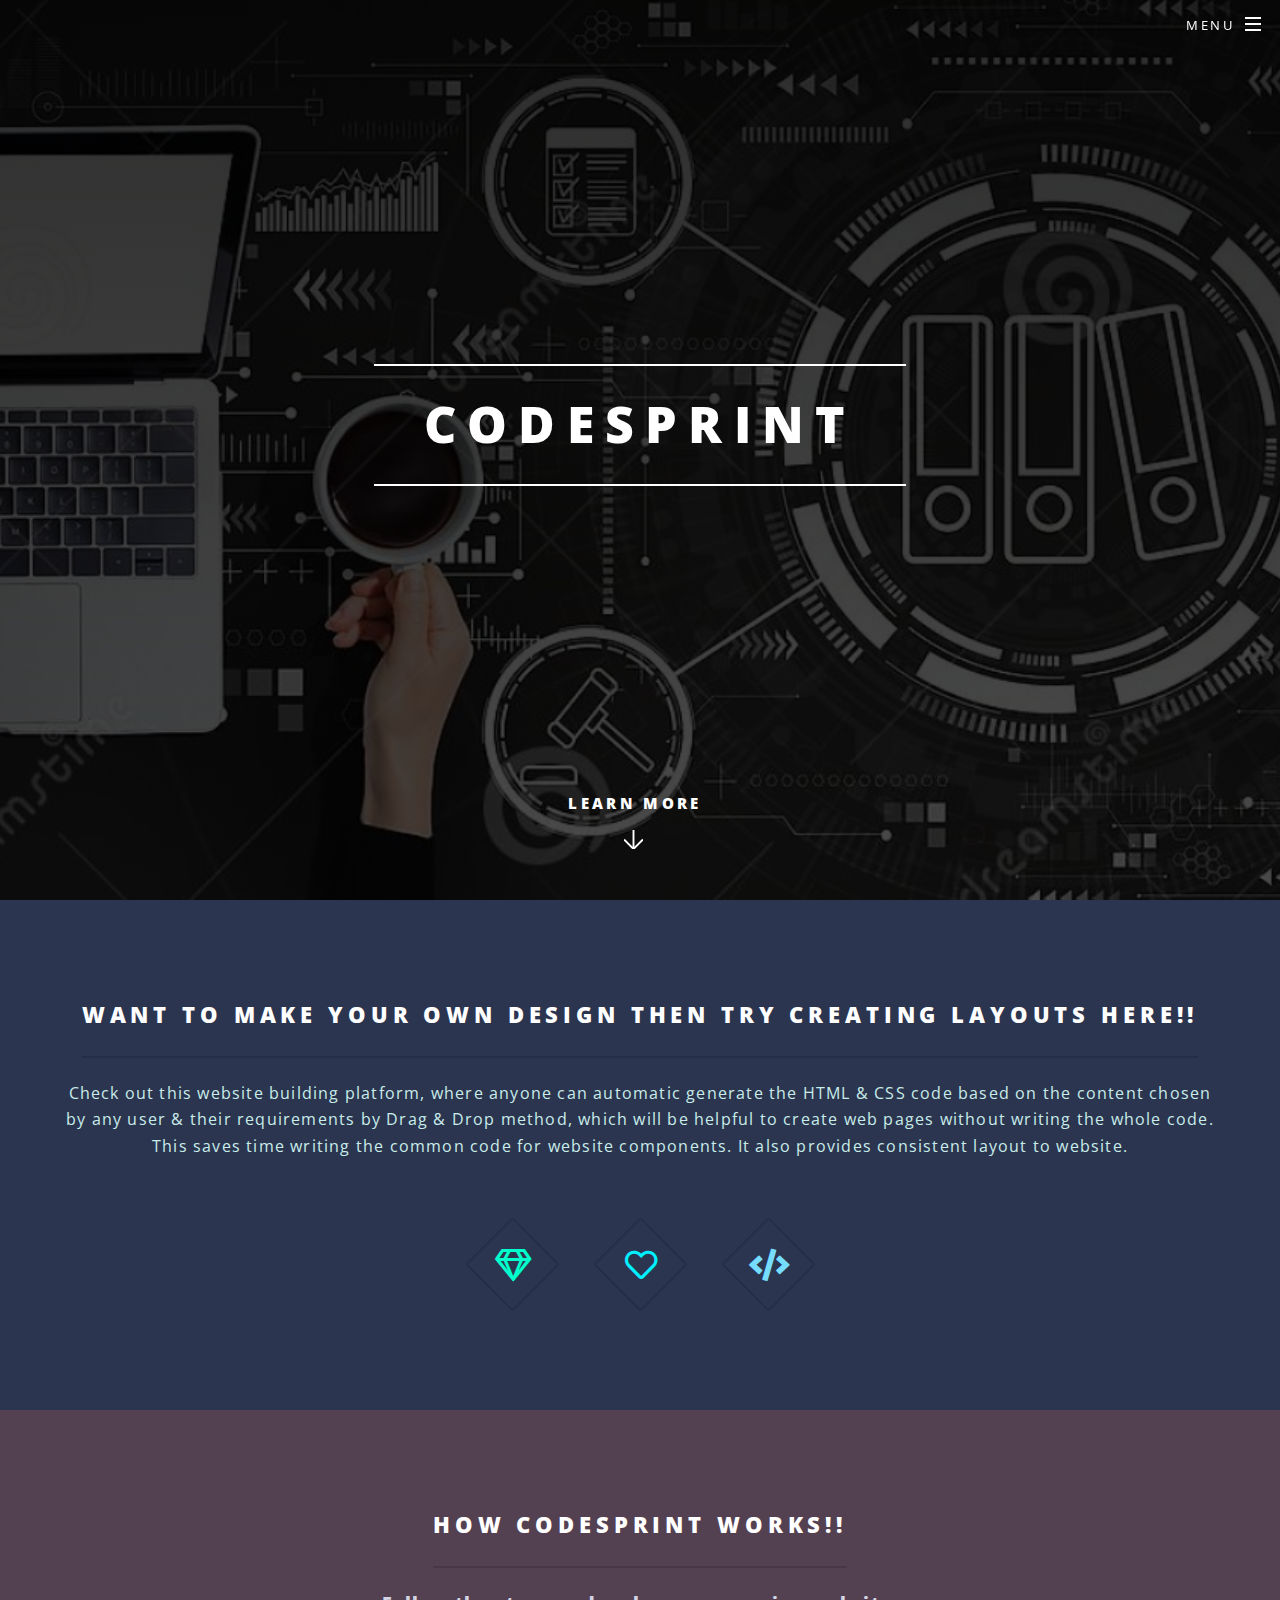
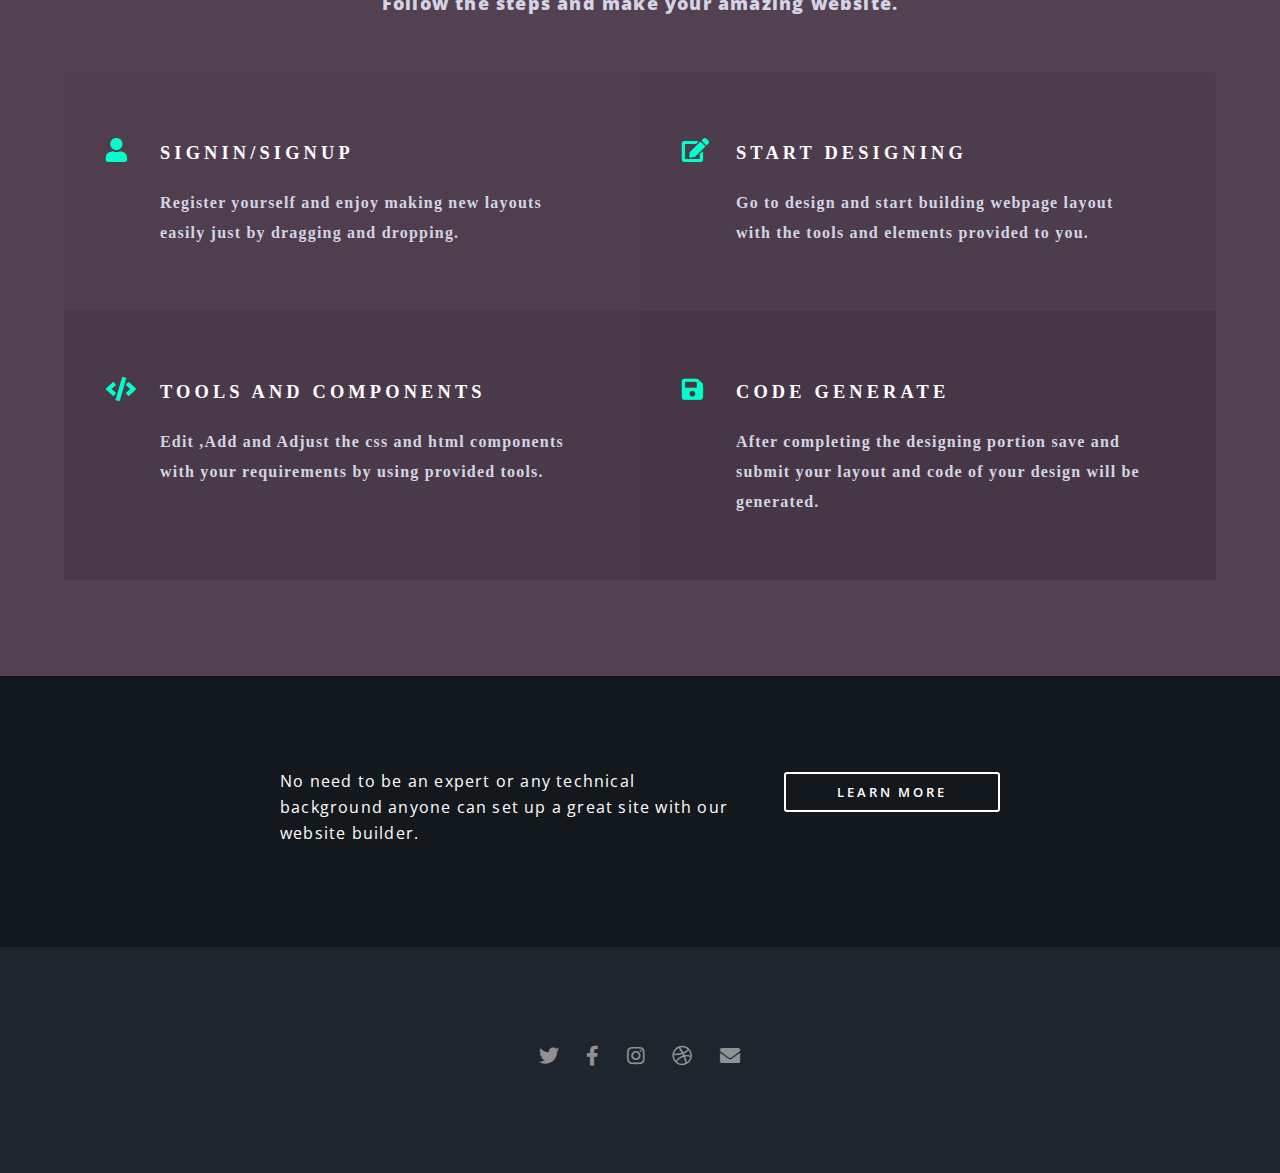
<file: index.html>
<!DOCTYPE HTML>
<html>
	<head>
		<title>CodeSprint</title>
		<meta charset="utf-8" />
		<meta name="viewport" content="width=device-width, initial-scale=1, user-scalable=no" />
		<link rel="stylesheet" href="assets/css/main.css" />
		<noscript><link rel="stylesheet" href="assets/css/noscript.css" /></noscript>
	</head>
	<body class="landing is-preload">

		<!-- Page Wrapper -->
			<div id="page-wrapper">

				<!-- Header -->
					<header id="header" class="alt">
						<h1><a href="index.html">CodeSprint</a></h1>
						<nav id="nav">
							<ul>
								<li class="special">
									<a href="#menu" class="menuToggle"><span>Menu</span></a>
									<div id="menu">
										<ul>
											<li><a href="index.html"><b><h3>Home</h3></b></a></li>
											<li><a href="#one"><b><h3>About</h3></b></a></li>
											<li><a href="#three"><b><h3>Working</h3></b></a></li>
											<li><a href="design.html"><b><h3>Design</h3></b></a></li>
											<li><a href="index1.html"><b><h3>Sign Up</h3></b></a></li>
											<li><a href="index1.html"><b><h3>Log In</h3></b></a></li>
										</ul>
									</div>
								</li>
							</ul>
						</nav>
					</header>

				<!-- Banner -->
					<section id="banner">
						<div class="inner">
							<h2 style="font-size:50px;">CodeSprint</h2>
						
							<!-- <ul class="actions special">
								<li><a href="#" class="button primary">Activate</a></li>
							</ul> -->
						</div>
						<a href="#one" class=" more scrolly"><h3>Learn More</h3></a>
					</section>

				<!-- One -->
					<section id="one" class="wrapper style1 special">
						<div class="inner">
							<header class="major">
								<h2>Want to make your own design then try creating layouts here!!</h2>
								<p>Check out this website building platform, where anyone can automatic generate 
									the HTML & CSS code based on the 
									content chosen by any user & their 
									requirements by Drag & Drop method, 
									which will be helpful to create  web 
									pages without writing the whole code.
									This saves time writing the common 
									code for website components. It also 
									provides consistent layout to 
									website.  <br />
								</p>
							</header>
							<ul class="icons major">
								<li><span class="icon fa-gem major style1"><span class="label">Lorem</span></span></li>
								<li><span class="icon fa-heart major style2"><span class="label">Ipsum</span></span></li>
								<li><span class="icon solid fa-code major style3"><span class="label">Dolor</span></span></li>
							</ul>
						</div>
					</section>

				<!-- Two -->
					<!-- <section id="two" class="wrapper alt style2">
						<section class="spotlight">
							<div class="image"><img src="images/pic01.jpg" alt="" /></div><div class="content">
								<h2>Magna primis lobortis<br />
								sed ullamcorper</h2>
								<p>Aliquam ut ex ut augue consectetur interdum. Donec hendrerit imperdiet. Mauris eleifend fringilla nullam aenean mi ligula.</p>
							</div>
						</section>
						<section class="spotlight">
							<div class="image"><img src="images/pic02.jpg" alt="" /></div><div class="content">
								<h2>Tortor dolore feugiat<br />
								elementum magna</h2>
								<p>Aliquam ut ex ut augue consectetur interdum. Donec hendrerit imperdiet. Mauris eleifend fringilla nullam aenean mi ligula.</p>
							</div>
						</section>
						<section class="spotlight">
							<div class="image"><img src="images/pic03.jpg" alt="" /></div><div class="content">
								<h2>Augue eleifend aliquet<br />
								sed condimentum</h2>
								<p>Aliquam ut ex ut augue consectetur interdum. Donec hendrerit imperdiet. Mauris eleifend fringilla nullam aenean mi ligula.</p>
							</div>
						</section>
					</section> -->

				<!-- Three -->
					<section id="three" class="wrapper style3 special">
						<div class="inner">
							<header class="major">
								<h2>How CodeSprint works!!</h2>
								<p style="font-weight: 1000;
								font-size: large;">Follow the steps and make your amazing website.</p>
							</header>
							<ul class="features">
								<li class="fas fa-user">
									<h3>SignIn/SignUp</h3>
									<p style="line-height: 30px;">Register yourself and enjoy making new layouts easily just by dragging and dropping.</p>
								</li>
								<li class="fas fa-edit">
									<h3>Start designing</h3>
									<p style="line-height: 30px;">Go to design and start building webpage layout with the tools and elements provided to you.</p>
								</li>
								<li class="fas icon solid fa-code">
									<h3>Tools and components</h3>
									<p style="line-height: 30px;">Edit ,Add and Adjust the css and html components with your requirements by using provided tools.</p>
								</li>
								<li class="fas fa-save">
									<h3>Code generate</h3>
									<p style="line-height: 30px;">After completing the designing portion save and submit your layout and code of your design will be generated.</p>
								</li>
								<!-- <li class="icon fa-heart">
									<h3>Aenean Primis</h3>
									<p>Augue consectetur sed interdum imperdiet et ipsum. Mauris lorem tincidunt nullam amet leo Aenean ligula consequat consequat.</p>
								</li>
								<li class="icon fa-flag">
									<h3>Tortor Ut</h3>
									<p>Augue consectetur sed interdum imperdiet et ipsum. Mauris lorem tincidunt nullam amet leo Aenean ligula consequat consequat.</p>
								</li> -->
							</ul>
						</div>
					</section>

				<!-- CTA -->
					<section id="cta" class="wrapper style4">
						<div class="inner">
							<header>
								<!-- <h2>Arcue ut vel commodo</h2> -->
								<p>No need to be an expert or any technical background anyone can set up a great site with our website builder.</p>
							</header>
							<ul class="actions stacked">
								<!-- <li><a href="#" class="button fit primary">Activate</a></li> -->
								<li><a href="#" class="button fit">Learn More</a></li>
							</ul>
						</div>
					</section>

				<!-- Footer -->
					<footer id="footer">
						<ul class="icons">
							<li><a href="#" class="icon brands fa-twitter"><span class="label">Twitter</span></a></li>
							<li><a href="#" class="icon brands fa-facebook-f"><span class="label">Facebook</span></a></li>
							<li><a href="#" class="icon brands fa-instagram"><span class="label">Instagram</span></a></li>
							<li><a href="#" class="icon brands fa-dribbble"><span class="label">Dribbble</span></a></li>
							<li><a href="#" class="icon solid fa-envelope"><span class="label">Email</span></a></li>
						</ul>
						<!-- <ul class="copyright">
							<li>&copy; Untitled</li><li>Design: <a href="http://html5up.net">HTML5 UP</a></li>
						</ul> -->
					</footer>

			</div>

		<!-- Scripts -->
			<script src="assets/js/jquery.min.js"></script>
			<script src="assets/js/jquery.scrollex.min.js"></script>
			<script src="assets/js/jquery.scrolly.min.js"></script>
			<script src="assets/js/browser.min.js"></script>
			<script src="assets/js/breakpoints.min.js"></script>
			<script src="assets/js/util.js"></script>
			<script src="assets/js/main.js"></script>

	</body>
</html>
</file>
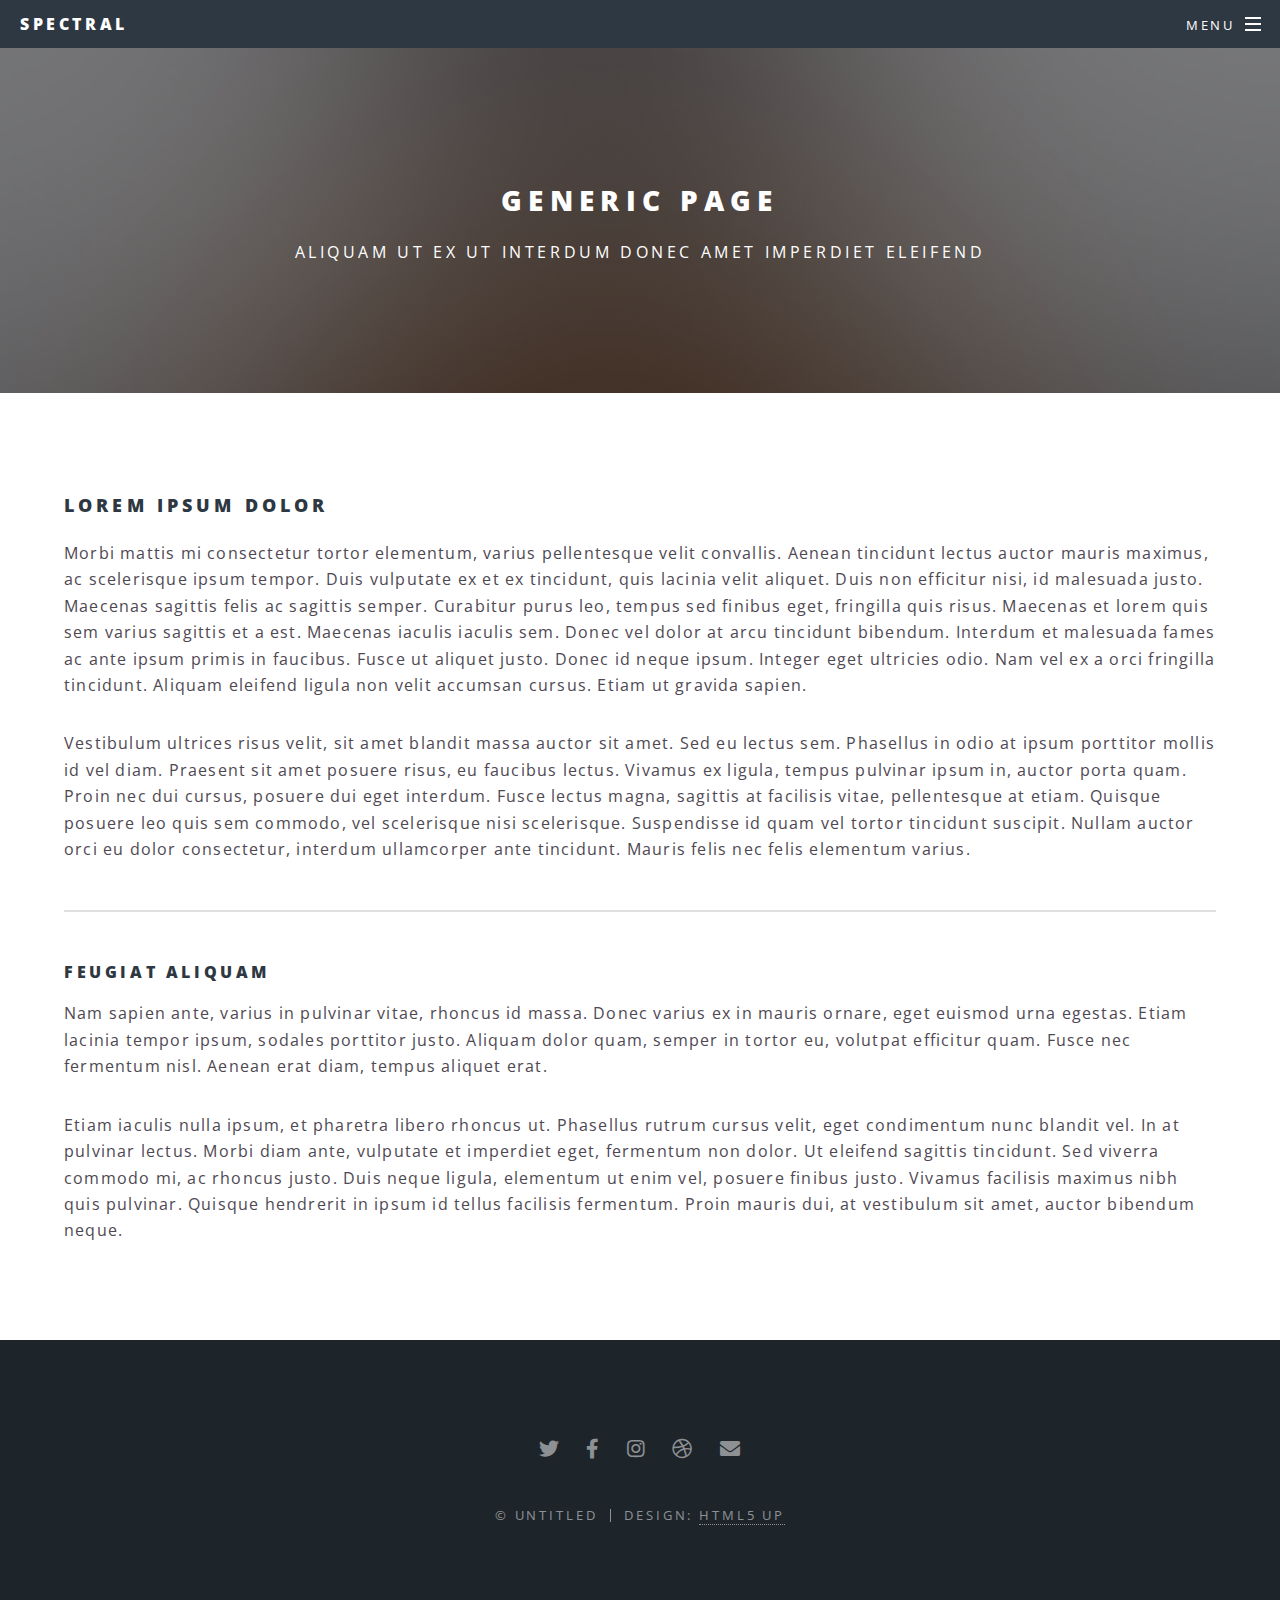
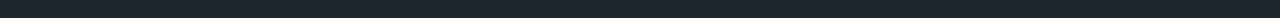
<file: generic.html>
<!DOCTYPE HTML>
<!--
	Spectral by HTML5 UP
	html5up.net | @ajlkn
	Free for personal and commercial use under the CCA 3.0 license (html5up.net/license)
-->
<html>
	<head>
		<title>Generic - Spectral by HTML5 UP</title>
		<meta charset="utf-8" />
		<meta name="viewport" content="width=device-width, initial-scale=1, user-scalable=no" />
		<link rel="stylesheet" href="assets/css/main.css" />
		<noscript><link rel="stylesheet" href="assets/css/noscript.css" /></noscript>
	</head>
	<body class="is-preload">

		<!-- Page Wrapper -->
			<div id="page-wrapper">

				<!-- Header -->
					<header id="header">
						<h1><a href="index.html">Spectral</a></h1>
						<nav id="nav">
							<ul>
								<li class="special">
									<a href="#menu" class="menuToggle"><span>Menu</span></a>
									<div id="menu">
										<ul>
											<li><a href="index.html">Home</a></li>
											<li><a href="generic.html">Generic</a></li>
											<li><a href="elements.html">Elements</a></li>
											<li><a href="#">Sign Up</a></li>
											<li><a href="#">Log In</a></li>
										</ul>
									</div>
								</li>
							</ul>
						</nav>
					</header>

				<!-- Main -->
					<article id="main">
						<header>
							<h2>Generic Page</h2>
							<p>Aliquam ut ex ut interdum donec amet imperdiet eleifend</p>
						</header>
						<section class="wrapper style5">
							<div class="inner">

								<h3>Lorem ipsum dolor</h3>
								<p>Morbi mattis mi consectetur tortor elementum, varius pellentesque velit convallis. Aenean tincidunt lectus auctor mauris maximus, ac scelerisque ipsum tempor. Duis vulputate ex et ex tincidunt, quis lacinia velit aliquet. Duis non efficitur nisi, id malesuada justo. Maecenas sagittis felis ac sagittis semper. Curabitur purus leo, tempus sed finibus eget, fringilla quis risus. Maecenas et lorem quis sem varius sagittis et a est. Maecenas iaculis iaculis sem. Donec vel dolor at arcu tincidunt bibendum. Interdum et malesuada fames ac ante ipsum primis in faucibus. Fusce ut aliquet justo. Donec id neque ipsum. Integer eget ultricies odio. Nam vel ex a orci fringilla tincidunt. Aliquam eleifend ligula non velit accumsan cursus. Etiam ut gravida sapien.</p>

								<p>Vestibulum ultrices risus velit, sit amet blandit massa auctor sit amet. Sed eu lectus sem. Phasellus in odio at ipsum porttitor mollis id vel diam. Praesent sit amet posuere risus, eu faucibus lectus. Vivamus ex ligula, tempus pulvinar ipsum in, auctor porta quam. Proin nec dui cursus, posuere dui eget interdum. Fusce lectus magna, sagittis at facilisis vitae, pellentesque at etiam. Quisque posuere leo quis sem commodo, vel scelerisque nisi scelerisque. Suspendisse id quam vel tortor tincidunt suscipit. Nullam auctor orci eu dolor consectetur, interdum ullamcorper ante tincidunt. Mauris felis nec felis elementum varius.</p>

								<hr />

								<h4>Feugiat aliquam</h4>
								<p>Nam sapien ante, varius in pulvinar vitae, rhoncus id massa. Donec varius ex in mauris ornare, eget euismod urna egestas. Etiam lacinia tempor ipsum, sodales porttitor justo. Aliquam dolor quam, semper in tortor eu, volutpat efficitur quam. Fusce nec fermentum nisl. Aenean erat diam, tempus aliquet erat.</p>

								<p>Etiam iaculis nulla ipsum, et pharetra libero rhoncus ut. Phasellus rutrum cursus velit, eget condimentum nunc blandit vel. In at pulvinar lectus. Morbi diam ante, vulputate et imperdiet eget, fermentum non dolor. Ut eleifend sagittis tincidunt. Sed viverra commodo mi, ac rhoncus justo. Duis neque ligula, elementum ut enim vel, posuere finibus justo. Vivamus facilisis maximus nibh quis pulvinar. Quisque hendrerit in ipsum id tellus facilisis fermentum. Proin mauris dui, at vestibulum sit amet, auctor bibendum neque.</p>

							</div>
						</section>
					</article>

				<!-- Footer -->
					<footer id="footer">
						<ul class="icons">
							<li><a href="#" class="icon brands fa-twitter"><span class="label">Twitter</span></a></li>
							<li><a href="#" class="icon brands fa-facebook-f"><span class="label">Facebook</span></a></li>
							<li><a href="#" class="icon brands fa-instagram"><span class="label">Instagram</span></a></li>
							<li><a href="#" class="icon brands fa-dribbble"><span class="label">Dribbble</span></a></li>
							<li><a href="#" class="icon solid fa-envelope"><span class="label">Email</span></a></li>
						</ul>
						<ul class="copyright">
							<li>&copy; Untitled</li><li>Design: <a href="http://html5up.net">HTML5 UP</a></li>
						</ul>
					</footer>

			</div>

		<!-- Scripts -->
			<script src="assets/js/jquery.min.js"></script>
			<script src="assets/js/jquery.scrollex.min.js"></script>
			<script src="assets/js/jquery.scrolly.min.js"></script>
			<script src="assets/js/browser.min.js"></script>
			<script src="assets/js/breakpoints.min.js"></script>
			<script src="assets/js/util.js"></script>
			<script src="assets/js/main.js"></script>

	</body>
</html>
</file>
<file: assets/css/noscript.css>
/*
	Spectral by HTML5 UP
	html5up.net | @ajlkn
	Free for personal and commercial use under the CCA 3.0 license (html5up.net/license)
*/

/* Banner */

	body.is-preload #banner h2 {
		-moz-transform: none;
		-webkit-transform: none;
		-ms-transform: none;
		transform: none;
		opacity: 1;
	}

		body.is-preload #banner h2:before, body.is-preload #banner h2:after {
			width: 100%;
		}

	body.is-preload #banner .more {
		-moz-transform: none;
		-webkit-transform: none;
		-ms-transform: none;
		transform: none;
		opacity: 1;
	}

	body.is-preload #banner:after {
		opacity: 0;
	}
</file>
<file: assets/css/main.css>
@import url(fontawesome-all.min.css);
@import url("https://fonts.googleapis.com/css?family=Open+Sans:400,400italic,600,600italic,800,800italic");

/*
	Spectral by HTML5 UP
	html5up.net | @ajlkn
	Free for personal and commercial use under the CCA 3.0 license (html5up.net/license)
*/

html, body, div, span, applet, object,
iframe, h1, h2, h3, h4, h5, h6, p, blockquote,
pre, a, abbr, acronym, address, big, cite,
code, del, dfn, em, img, ins, kbd, q, s, samp,
small, strike, strong, sub, sup, tt, var, b,
u, i, center, dl, dt, dd, ol, ul, li, fieldset,
form, label, legend, table, caption, tbody,
tfoot, thead, tr, th, td, article, aside,
canvas, details, embed, figure, figcaption,
footer, header, hgroup, menu, nav, output, ruby,
section, summary, time, mark, audio, video {
	margin: 0px 0px 0px 0px;
	padding: 0;
	border: 0;
	font-size: 100%;
	font: inherit;
	vertical-align: baseline;
}

article, aside, details, figcaption, figure,
footer, header, hgroup, menu, nav, section {
	display: block;}

body {
	line-height: 1;
}

ol, ul {
	list-style: none;
}

blockquote, q {
	quotes: none;
}

	blockquote:before, blockquote:after, q:before, q:after {
		content: '';
		content: none;
	}

table {
	border-collapse: collapse;
	border-spacing: 0;
}

body {
	-webkit-text-size-adjust: none;
}

mark {
	background-color: transparent;
	color: inherit;
}

input::-moz-focus-inner {
	border: 0;
	padding: 0;
}

input, select, textarea {
	-moz-appearance: none;
	-webkit-appearance: none;
	-ms-appearance: none;
	appearance: none;
}

/* Basic */

	@-ms-viewport {
		width: device-width;
	}

	html {
		box-sizing: border-box;
	}

	*, *:before, *:after {
		box-sizing: inherit;
	}

	body {
		background: #2e3842;
	}

		body.is-preload *, body.is-preload *:before, body.is-preload *:after {
			-moz-animation: none !important;
			-webkit-animation: none !important;
			-ms-animation: none !important;
			animation: none !important;
			-moz-transition: none !important;
			-webkit-transition: none !important;
			-ms-transition: none !important;
			transition: none !important;
		}

	body, input, select, textarea {
		color: #fff;
		font-family: "Open Sans", Helvetica, sans-serif;
		font-size: 15pt;
		font-weight: 400;
		letter-spacing: 0.075em;
		line-height: 1.65em;
	}

		@media screen and (max-width: 1680px) {

			body, input, select, textarea {
				font-size: 13pt;
			}

		}

		@media screen and (max-width: 1280px) {

			body, input, select, textarea {
				font-size: 12pt;
			}

		}

		@media screen and (max-width: 736px) {

			body, input, select, textarea {
				font-size: 11pt;
				letter-spacing: 0.0375em;
			}

		}

	a {
		-moz-transition: color 0.2s ease, border-bottom-color 0.2s ease;
		-webkit-transition: color 0.2s ease, border-bottom-color 0.2s ease;
		-ms-transition: color 0.2s ease, border-bottom-color 0.2s ease;
		transition: color 0.2s ease, border-bottom-color 0.2s ease;
		border-bottom: dotted 1px;
		color: inherit;
		text-decoration: none;
	}

		a:hover {
			border-bottom-color: transparent;
		}

	strong, b {
		color: #fff;
		font-weight: 600;
	}

	em, i {
		font-style: italic;
	}

	p {
		margin: 0 0 2em 0;
	}

	h1, h2, h3, h4, h5, h6 {
		color: #fff;
		font-weight: 800;
		letter-spacing: 0.225em;
		line-height: 1em;
		margin: 0 0 1em 0;
		text-transform: uppercase;
	}

		h1 a, h2 a, h3 a, h4 a, h5 a, h6 a {
			color: inherit;
			text-decoration: none;
		}

	h2 {
		font-size: 1.35em;
		line-height: 1.75em;
	}

		@media screen and (max-width: 736px) {

			h2 {
				font-size: 1.1em;
				line-height: 1.65em;
			}

		}

	h3 {
		font-size: 1.15em;
		line-height: 1.75em;
	}

		@media screen and (max-width: 736px) {

			h3 {
				font-size: 1em;
				line-height: 1.65em;
			}

		}

	h4 {
		font-size: 1em;
		line-height: 1.5em;
	}

	h5 {
		font-size: 0.8em;
		line-height: 1.5em;
	}

	h6 {
		font-size: 0.7em;
		line-height: 1.5em;
	}

	sub {
		font-size: 0.8em;
		position: relative;
		top: 0.5em;
	}

	sup {
		font-size: 0.8em;
		position: relative;
		top: -0.5em;
	}

	hr {
		border: 0;
		border-bottom: solid 2px #fff;
		margin: 3em 0;
	}

		hr.major {
			margin: 4.5em 0;
		}

	blockquote {
		border-left: solid 4px #fff;
		font-style: italic;
		margin: 0 0 2em 0;
		padding: 0.5em 0 0.5em 2em;
	}

	code {
		background: rgba(144, 144, 144, 0.25);
		border-radius: 3px;
		font-family: "Courier New", monospace;
		font-size: 0.9em;
		letter-spacing: 0;
		margin: 0 0.25em;
		padding: 0.25em 0.65em;
	}

	pre {
		-webkit-overflow-scrolling: touch;
		font-family: "Courier New", monospace;
		font-size: 0.9em;
		margin: 0 0 2em 0;
	}

		pre code {
			display: block;
			line-height: 1.75em;
			padding: 1em 1.5em;
			overflow-x: auto;
		}

	.align-left {
		text-align: left;
	}

	.align-center {
		text-align: center;
	}

	.align-right {
		text-align: right;
	}

/* Row */

	.row {
		display: flex;
		flex-wrap: wrap;
		box-sizing: border-box;
		align-items: stretch;
	}

		.row > * {
			box-sizing: border-box;
		}

		.row.gtr-uniform > * > :last-child {
			margin-bottom: 0;
		}

		.row.aln-left {
			justify-content: flex-start;
		}

		.row.aln-center {
			justify-content: center;
		}

		.row.aln-right {
			justify-content: flex-end;
		}

		.row.aln-top {
			align-items: flex-start;
		}

		.row.aln-middle {
			align-items: center;
		}

		.row.aln-bottom {
			align-items: flex-end;
		}

		.row > .imp {
			order: -1;
		}

		.row > .col-1 {
			width: 8.33333%;
		}

		.row > .off-1 {
			margin-left: 8.33333%;
		}

		.row > .col-2 {
			width: 16.66667%;
		}

		.row > .off-2 {
			margin-left: 16.66667%;
		}

		.row > .col-3 {
			width: 25%;
		}

		.row > .off-3 {
			margin-left: 25%;
		}

		.row > .col-4 {
			width: 33.33333%;
		}

		.row > .off-4 {
			margin-left: 33.33333%;
		}

		.row > .col-5 {
			width: 41.66667%;
		}

		.row > .off-5 {
			margin-left: 41.66667%;
		}

		.row > .col-6 {
			width: 50%;
		}

		.row > .off-6 {
			margin-left: 50%;
		}

		.row > .col-7 {
			width: 58.33333%;
		}

		.row > .off-7 {
			margin-left: 58.33333%;
		}

		.row > .col-8 {
			width: 66.66667%;
		}

		.row > .off-8 {
			margin-left: 66.66667%;
		}

		.row > .col-9 {
			width: 75%;
		}

		.row > .off-9 {
			margin-left: 75%;
		}

		.row > .col-10 {
			width: 83.33333%;
		}

		.row > .off-10 {
			margin-left: 83.33333%;
		}

		.row > .col-11 {
			width: 91.66667%;
		}

		.row > .off-11 {
			margin-left: 91.66667%;
		}

		.row > .col-12 {
			width: 100%;
		}

		.row > .off-12 {
			margin-left: 100%;
		}

		.row.gtr-0 {
			margin-top: 0;
			margin-left: 0em;
		}

			.row.gtr-0 > * {
				padding: 0 0 0 0em;
			}

			.row.gtr-0.gtr-uniform {
				margin-top: 0em;
			}

				.row.gtr-0.gtr-uniform > * {
					padding-top: 0em;
				}

		.row.gtr-25 {
			margin-top: 0;
			margin-left: -0.375em;
		}

			.row.gtr-25 > * {
				padding: 0 0 0 0.375em;
			}

			.row.gtr-25.gtr-uniform {
				margin-top: -0.375em;
			}

				.row.gtr-25.gtr-uniform > * {
					padding-top: 0.375em;
				}

		.row.gtr-50 {
			margin-top: 0;
			margin-left: -0.75em;
		}

			.row.gtr-50 > * {
				padding: 0 0 0 0.75em;
			}

			.row.gtr-50.gtr-uniform {
				margin-top: -0.75em;
			}

				.row.gtr-50.gtr-uniform > * {
					padding-top: 0.75em;
				}

		.row {
			margin-top: 0;
			margin-left: -1.5em;
		}

			.row > * {
				padding: 0 0 0 1.5em;
			}

			.row.gtr-uniform {
				margin-top: -1.5em;
			}

				.row.gtr-uniform > * {
					padding-top: 1.5em;
				}

		.row.gtr-150 {
			margin-top: 0;
			margin-left: -2.25em;
		}

			.row.gtr-150 > * {
				padding: 0 0 0 2.25em;
			}

			.row.gtr-150.gtr-uniform {
				margin-top: -2.25em;
			}

				.row.gtr-150.gtr-uniform > * {
					padding-top: 2.25em;
				}

		.row.gtr-200 {
			margin-top: 0;
			margin-left: -3em;
		}

			.row.gtr-200 > * {
				padding: 0 0 0 3em;
			}

			.row.gtr-200.gtr-uniform {
				margin-top: -3em;
			}

				.row.gtr-200.gtr-uniform > * {
					padding-top: 3em;
				}

		@media screen and (max-width: 1680px) {

			.row {
				display: flex;
				flex-wrap: wrap;
				box-sizing: border-box;
				align-items: stretch;
			}

				.row > * {
					box-sizing: border-box;
				}

				.row.gtr-uniform > * > :last-child {
					margin-bottom: 0;
				}

				.row.aln-left {
					justify-content: flex-start;
				}

				.row.aln-center {
					justify-content: center;
				}

				.row.aln-right {
					justify-content: flex-end;
				}

				.row.aln-top {
					align-items: flex-start;
				}

				.row.aln-middle {
					align-items: center;
				}

				.row.aln-bottom {
					align-items: flex-end;
				}

				.row > .imp-xlarge {
					order: -1;
				}

				.row > .col-1-xlarge {
					width: 8.33333%;
				}

				.row > .off-1-xlarge {
					margin-left: 8.33333%;
				}

				.row > .col-2-xlarge {
					width: 16.66667%;
				}

				.row > .off-2-xlarge {
					margin-left: 16.66667%;
				}

				.row > .col-3-xlarge {
					width: 25%;
				}

				.row > .off-3-xlarge {
					margin-left: 25%;
				}

				.row > .col-4-xlarge {
					width: 33.33333%;
				}

				.row > .off-4-xlarge {
					margin-left: 33.33333%;
				}

				.row > .col-5-xlarge {
					width: 41.66667%;
				}

				.row > .off-5-xlarge {
					margin-left: 41.66667%;
				}

				.row > .col-6-xlarge {
					width: 50%;
				}

				.row > .off-6-xlarge {
					margin-left: 50%;
				}

				.row > .col-7-xlarge {
					width: 58.33333%;
				}

				.row > .off-7-xlarge {
					margin-left: 58.33333%;
				}

				.row > .col-8-xlarge {
					width: 66.66667%;
				}

				.row > .off-8-xlarge {
					margin-left: 66.66667%;
				}

				.row > .col-9-xlarge {
					width: 75%;
				}

				.row > .off-9-xlarge {
					margin-left: 75%;
				}

				.row > .col-10-xlarge {
					width: 83.33333%;
				}

				.row > .off-10-xlarge {
					margin-left: 83.33333%;
				}

				.row > .col-11-xlarge {
					width: 91.66667%;
				}

				.row > .off-11-xlarge {
					margin-left: 91.66667%;
				}

				.row > .col-12-xlarge {
					width: 100%;
				}

				.row > .off-12-xlarge {
					margin-left: 100%;
				}

				.row.gtr-0 {
					margin-top: 0;
					margin-left: 0em;
				}

					.row.gtr-0 > * {
						padding: 0 0 0 0em;
					}

					.row.gtr-0.gtr-uniform {
						margin-top: 0em;
					}

						.row.gtr-0.gtr-uniform > * {
							padding-top: 0em;
						}

				.row.gtr-25 {
					margin-top: 0;
					margin-left: -0.375em;
				}

					.row.gtr-25 > * {
						padding: 0 0 0 0.375em;
					}

					.row.gtr-25.gtr-uniform {
						margin-top: -0.375em;
					}

						.row.gtr-25.gtr-uniform > * {
							padding-top: 0.375em;
						}

				.row.gtr-50 {
					margin-top: 0;
					margin-left: -0.75em;
				}

					.row.gtr-50 > * {
						padding: 0 0 0 0.75em;
					}

					.row.gtr-50.gtr-uniform {
						margin-top: -0.75em;
					}

						.row.gtr-50.gtr-uniform > * {
							padding-top: 0.75em;
						}

				.row {
					margin-top: 0;
					margin-left: -1.5em;
				}

					.row > * {
						padding: 0 0 0 1.5em;
					}

					.row.gtr-uniform {
						margin-top: -1.5em;
					}

						.row.gtr-uniform > * {
							padding-top: 1.5em;
						}

				.row.gtr-150 {
					margin-top: 0;
					margin-left: -2.25em;
				}

					.row.gtr-150 > * {
						padding: 0 0 0 2.25em;
					}

					.row.gtr-150.gtr-uniform {
						margin-top: -2.25em;
					}

						.row.gtr-150.gtr-uniform > * {
							padding-top: 2.25em;
						}

				.row.gtr-200 {
					margin-top: 0;
					margin-left: -3em;
				}

					.row.gtr-200 > * {
						padding: 0 0 0 3em;
					}

					.row.gtr-200.gtr-uniform {
						margin-top: -3em;
					}

						.row.gtr-200.gtr-uniform > * {
							padding-top: 3em;
						}

		}

		@media screen and (max-width: 1280px) {

			.row {
				display: flex;
				flex-wrap: wrap;
				box-sizing: border-box;
				align-items: stretch;
			}

				.row > * {
					box-sizing: border-box;
				}

				.row.gtr-uniform > * > :last-child {
					margin-bottom: 0;
				}

				.row.aln-left {
					justify-content: flex-start;
				}

				.row.aln-center {
					justify-content: center;
				}

				.row.aln-right {
					justify-content: flex-end;
				}

				.row.aln-top {
					align-items: flex-start;
				}

				.row.aln-middle {
					align-items: center;
				}

				.row.aln-bottom {
					align-items: flex-end;
				}

				.row > .imp-large {
					order: -1;
				}

				.row > .col-1-large {
					width: 8.33333%;
				}

				.row > .off-1-large {
					margin-left: 8.33333%;
				}

				.row > .col-2-large {
					width: 16.66667%;
				}

				.row > .off-2-large {
					margin-left: 16.66667%;
				}

				.row > .col-3-large {
					width: 25%;
				}

				.row > .off-3-large {
					margin-left: 25%;
				}

				.row > .col-4-large {
					width: 33.33333%;
				}

				.row > .off-4-large {
					margin-left: 33.33333%;
				}

				.row > .col-5-large {
					width: 41.66667%;
				}

				.row > .off-5-large {
					margin-left: 41.66667%;
				}

				.row > .col-6-large {
					width: 50%;
				}

				.row > .off-6-large {
					margin-left: 50%;
				}

				.row > .col-7-large {
					width: 58.33333%;
				}

				.row > .off-7-large {
					margin-left: 58.33333%;
				}

				.row > .col-8-large {
					width: 66.66667%;
				}

				.row > .off-8-large {
					margin-left: 66.66667%;
				}

				.row > .col-9-large {
					width: 75%;
				}

				.row > .off-9-large {
					margin-left: 75%;
				}

				.row > .col-10-large {
					width: 83.33333%;
				}

				.row > .off-10-large {
					margin-left: 83.33333%;
				}

				.row > .col-11-large {
					width: 91.66667%;
				}

				.row > .off-11-large {
					margin-left: 91.66667%;
				}

				.row > .col-12-large {
					width: 100%;
				}

				.row > .off-12-large {
					margin-left: 100%;
				}

				.row.gtr-0 {
					margin-top: 0;
					margin-left: 0em;
				}

					.row.gtr-0 > * {
						padding: 0 0 0 0em;
					}

					.row.gtr-0.gtr-uniform {
						margin-top: 0em;
					}

						.row.gtr-0.gtr-uniform > * {
							padding-top: 0em;
						}

				.row.gtr-25 {
					margin-top: 0;
					margin-left: -0.375em;
				}

					.row.gtr-25 > * {
						padding: 0 0 0 0.375em;
					}

					.row.gtr-25.gtr-uniform {
						margin-top: -0.375em;
					}

						.row.gtr-25.gtr-uniform > * {
							padding-top: 0.375em;
						}

				.row.gtr-50 {
					margin-top: 0;
					margin-left: -0.75em;
				}

					.row.gtr-50 > * {
						padding: 0 0 0 0.75em;
					}

					.row.gtr-50.gtr-uniform {
						margin-top: -0.75em;
					}

						.row.gtr-50.gtr-uniform > * {
							padding-top: 0.75em;
						}

				.row {
					margin-top: 0;
					margin-left: -1.5em;
				}

					.row > * {
						padding: 0 0 0 1.5em;
					}

					.row.gtr-uniform {
						margin-top: -1.5em;
					}

						.row.gtr-uniform > * {
							padding-top: 1.5em;
						}

				.row.gtr-150 {
					margin-top: 0;
					margin-left: -2.25em;
				}

					.row.gtr-150 > * {
						padding: 0 0 0 2.25em;
					}

					.row.gtr-150.gtr-uniform {
						margin-top: -2.25em;
					}

						.row.gtr-150.gtr-uniform > * {
							padding-top: 2.25em;
						}

				.row.gtr-200 {
					margin-top: 0;
					margin-left: -3em;
				}

					.row.gtr-200 > * {
						padding: 0 0 0 3em;
					}

					.row.gtr-200.gtr-uniform {
						margin-top: -3em;
					}

						.row.gtr-200.gtr-uniform > * {
							padding-top: 3em;
						}

		}

		@media screen and (max-width: 980px) {

			.row {
				display: flex;
				flex-wrap: wrap;
				box-sizing: border-box;
				align-items: stretch;
			}

				.row > * {
					box-sizing: border-box;
				}

				.row.gtr-uniform > * > :last-child {
					margin-bottom: 0;
				}

				.row.aln-left {
					justify-content: flex-start;
				}

				.row.aln-center {
					justify-content: center;
				}

				.row.aln-right {
					justify-content: flex-end;
				}

				.row.aln-top {
					align-items: flex-start;
				}

				.row.aln-middle {
					align-items: center;
				}

				.row.aln-bottom {
					align-items: flex-end;
				}

				.row > .imp-medium {
					order: -1;
				}

				.row > .col-1-medium {
					width: 8.33333%;
				}

				.row > .off-1-medium {
					margin-left: 8.33333%;
				}

				.row > .col-2-medium {
					width: 16.66667%;
				}

				.row > .off-2-medium {
					margin-left: 16.66667%;
				}

				.row > .col-3-medium {
					width: 25%;
				}

				.row > .off-3-medium {
					margin-left: 25%;
				}

				.row > .col-4-medium {
					width: 33.33333%;
				}

				.row > .off-4-medium {
					margin-left: 33.33333%;
				}

				.row > .col-5-medium {
					width: 41.66667%;
				}

				.row > .off-5-medium {
					margin-left: 41.66667%;
				}

				.row > .col-6-medium {
					width: 50%;
				}

				.row > .off-6-medium {
					margin-left: 50%;
				}

				.row > .col-7-medium {
					width: 58.33333%;
				}

				.row > .off-7-medium {
					margin-left: 58.33333%;
				}

				.row > .col-8-medium {
					width: 66.66667%;
				}

				.row > .off-8-medium {
					margin-left: 66.66667%;
				}

				.row > .col-9-medium {
					width: 75%;
				}

				.row > .off-9-medium {
					margin-left: 75%;
				}

				.row > .col-10-medium {
					width: 83.33333%;
				}

				.row > .off-10-medium {
					margin-left: 83.33333%;
				}

				.row > .col-11-medium {
					width: 91.66667%;
				}

				.row > .off-11-medium {
					margin-left: 91.66667%;
				}

				.row > .col-12-medium {
					width: 100%;
				}

				.row > .off-12-medium {
					margin-left: 100%;
				}

				.row.gtr-0 {
					margin-top: 0;
					margin-left: 0em;
				}

					.row.gtr-0 > * {
						padding: 0 0 0 0em;
					}

					.row.gtr-0.gtr-uniform {
						margin-top: 0em;
					}

						.row.gtr-0.gtr-uniform > * {
							padding-top: 0em;
						}

				.row.gtr-25 {
					margin-top: 0;
					margin-left: -0.375em;
				}

					.row.gtr-25 > * {
						padding: 0 0 0 0.375em;
					}

					.row.gtr-25.gtr-uniform {
						margin-top: -0.375em;
					}

						.row.gtr-25.gtr-uniform > * {
							padding-top: 0.375em;
						}

				.row.gtr-50 {
					margin-top: 0;
					margin-left: -0.75em;
				}

					.row.gtr-50 > * {
						padding: 0 0 0 0.75em;
					}

					.row.gtr-50.gtr-uniform {
						margin-top: -0.75em;
					}

						.row.gtr-50.gtr-uniform > * {
							padding-top: 0.75em;
						}

				.row {
					margin-top: 0;
					margin-left: -1.5em;
				}

					.row > * {
						padding: 0 0 0 1.5em;
					}

					.row.gtr-uniform {
						margin-top: -1.5em;
					}

						.row.gtr-uniform > * {
							padding-top: 1.5em;
						}

				.row.gtr-150 {
					margin-top: 0;
					margin-left: -2.25em;
				}

					.row.gtr-150 > * {
						padding: 0 0 0 2.25em;
					}

					.row.gtr-150.gtr-uniform {
						margin-top: -2.25em;
					}

						.row.gtr-150.gtr-uniform > * {
							padding-top: 2.25em;
						}

				.row.gtr-200 {
					margin-top: 0;
					margin-left: -3em;
				}

					.row.gtr-200 > * {
						padding: 0 0 0 3em;
					}

					.row.gtr-200.gtr-uniform {
						margin-top: -3em;
					}

						.row.gtr-200.gtr-uniform > * {
							padding-top: 3em;
						}

		}

		@media screen and (max-width: 736px) {

			.row {
				display: flex;
				flex-wrap: wrap;
				box-sizing: border-box;
				align-items: stretch;
			}

				.row > * {
					box-sizing: border-box;
				}

				.row.gtr-uniform > * > :last-child {
					margin-bottom: 0;
				}

				.row.aln-left {
					justify-content: flex-start;
				}

				.row.aln-center {
					justify-content: center;
				}

				.row.aln-right {
					justify-content: flex-end;
				}

				.row.aln-top {
					align-items: flex-start;
				}

				.row.aln-middle {
					align-items: center;
				}

				.row.aln-bottom {
					align-items: flex-end;
				}

				.row > .imp-small {
					order: -1;
				}

				.row > .col-1-small {
					width: 8.33333%;
				}

				.row > .off-1-small {
					margin-left: 8.33333%;
				}

				.row > .col-2-small {
					width: 16.66667%;
				}

				.row > .off-2-small {
					margin-left: 16.66667%;
				}

				.row > .col-3-small {
					width: 25%;
				}

				.row > .off-3-small {
					margin-left: 25%;
				}

				.row > .col-4-small {
					width: 33.33333%;
				}

				.row > .off-4-small {
					margin-left: 33.33333%;
				}

				.row > .col-5-small {
					width: 41.66667%;
				}

				.row > .off-5-small {
					margin-left: 41.66667%;
				}

				.row > .col-6-small {
					width: 50%;
				}

				.row > .off-6-small {
					margin-left: 50%;
				}

				.row > .col-7-small {
					width: 58.33333%;
				}

				.row > .off-7-small {
					margin-left: 58.33333%;
				}

				.row > .col-8-small {
					width: 66.66667%;
				}

				.row > .off-8-small {
					margin-left: 66.66667%;
				}

				.row > .col-9-small {
					width: 75%;
				}

				.row > .off-9-small {
					margin-left: 75%;
				}

				.row > .col-10-small {
					width: 83.33333%;
				}

				.row > .off-10-small {
					margin-left: 83.33333%;
				}

				.row > .col-11-small {
					width: 91.66667%;
				}

				.row > .off-11-small {
					margin-left: 91.66667%;
				}

				.row > .col-12-small {
					width: 100%;
				}

				.row > .off-12-small {
					margin-left: 100%;
				}

				.row.gtr-0 {
					margin-top: 0;
					margin-left: 0em;
				}

					.row.gtr-0 > * {
						padding: 0 0 0 0em;
					}

					.row.gtr-0.gtr-uniform {
						margin-top: 0em;
					}

						.row.gtr-0.gtr-uniform > * {
							padding-top: 0em;
						}

				.row.gtr-25 {
					margin-top: 0;
					margin-left: -0.375em;
				}

					.row.gtr-25 > * {
						padding: 0 0 0 0.375em;
					}

					.row.gtr-25.gtr-uniform {
						margin-top: -0.375em;
					}

						.row.gtr-25.gtr-uniform > * {
							padding-top: 0.375em;
						}

				.row.gtr-50 {
					margin-top: 0;
					margin-left: -0.75em;
				}

					.row.gtr-50 > * {
						padding: 0 0 0 0.75em;
					}

					.row.gtr-50.gtr-uniform {
						margin-top: -0.75em;
					}

						.row.gtr-50.gtr-uniform > * {
							padding-top: 0.75em;
						}

				.row {
					margin-top: 0;
					margin-left: -1.5em;
				}

					.row > * {
						padding: 0 0 0 1.5em;
					}

					.row.gtr-uniform {
						margin-top: -1.5em;
					}

						.row.gtr-uniform > * {
							padding-top: 1.5em;
						}

				.row.gtr-150 {
					margin-top: 0;
					margin-left: -2.25em;
				}

					.row.gtr-150 > * {
						padding: 0 0 0 2.25em;
					}

					.row.gtr-150.gtr-uniform {
						margin-top: -2.25em;
					}

						.row.gtr-150.gtr-uniform > * {
							padding-top: 2.25em;
						}

				.row.gtr-200 {
					margin-top: 0;
					margin-left: -3em;
				}

					.row.gtr-200 > * {
						padding: 0 0 0 3em;
					}

					.row.gtr-200.gtr-uniform {
						margin-top: -3em;
					}

						.row.gtr-200.gtr-uniform > * {
							padding-top: 3em;
						}

		}

		@media screen and (max-width: 480px) {

			.row {
				display: flex;
				flex-wrap: wrap;
				box-sizing: border-box;
				align-items: stretch;
			}

				.row > * {
					box-sizing: border-box;
				}

				.row.gtr-uniform > * > :last-child {
					margin-bottom: 0;
				}

				.row.aln-left {
					justify-content: flex-start;
				}

				.row.aln-center {
					justify-content: center;
				}

				.row.aln-right {
					justify-content: flex-end;
				}

				.row.aln-top {
					align-items: flex-start;
				}

				.row.aln-middle {
					align-items: center;
				}

				.row.aln-bottom {
					align-items: flex-end;
				}

				.row > .imp-xsmall {
					order: -1;
				}

				.row > .col-1-xsmall {
					width: 8.33333%;
				}

				.row > .off-1-xsmall {
					margin-left: 8.33333%;
				}

				.row > .col-2-xsmall {
					width: 16.66667%;
				}

				.row > .off-2-xsmall {
					margin-left: 16.66667%;
				}

				.row > .col-3-xsmall {
					width: 25%;
				}

				.row > .off-3-xsmall {
					margin-left: 25%;
				}

				.row > .col-4-xsmall {
					width: 33.33333%;
				}

				.row > .off-4-xsmall {
					margin-left: 33.33333%;
				}

				.row > .col-5-xsmall {
					width: 41.66667%;
				}

				.row > .off-5-xsmall {
					margin-left: 41.66667%;
				}

				.row > .col-6-xsmall {
					width: 50%;
				}

				.row > .off-6-xsmall {
					margin-left: 50%;
				}

				.row > .col-7-xsmall {
					width: 58.33333%;
				}

				.row > .off-7-xsmall {
					margin-left: 58.33333%;
				}

				.row > .col-8-xsmall {
					width: 66.66667%;
				}

				.row > .off-8-xsmall {
					margin-left: 66.66667%;
				}

				.row > .col-9-xsmall {
					width: 75%;
				}

				.row > .off-9-xsmall {
					margin-left: 75%;
				}

				.row > .col-10-xsmall {
					width: 83.33333%;
				}

				.row > .off-10-xsmall {
					margin-left: 83.33333%;
				}

				.row > .col-11-xsmall {
					width: 91.66667%;
				}

				.row > .off-11-xsmall {
					margin-left: 91.66667%;
				}

				.row > .col-12-xsmall {
					width: 100%;
				}

				.row > .off-12-xsmall {
					margin-left: 100%;
				}

				.row.gtr-0 {
					margin-top: 0;
					margin-left: 0em;
				}

					.row.gtr-0 > * {
						padding: 0 0 0 0em;
					}

					.row.gtr-0.gtr-uniform {
						margin-top: 0em;
					}

						.row.gtr-0.gtr-uniform > * {
							padding-top: 0em;
						}

				.row.gtr-25 {
					margin-top: 0;
					margin-left: -0.375em;
				}

					.row.gtr-25 > * {
						padding: 0 0 0 0.375em;
					}

					.row.gtr-25.gtr-uniform {
						margin-top: -0.375em;
					}

						.row.gtr-25.gtr-uniform > * {
							padding-top: 0.375em;
						}

				.row.gtr-50 {
					margin-top: 0;
					margin-left: -0.75em;
				}

					.row.gtr-50 > * {
						padding: 0 0 0 0.75em;
					}

					.row.gtr-50.gtr-uniform {
						margin-top: -0.75em;
					}

						.row.gtr-50.gtr-uniform > * {
							padding-top: 0.75em;
						}

				.row {
					margin-top: 0;
					margin-left: -1.5em;
				}

					.row > * {
						padding: 0 0 0 1.5em;
					}

					.row.gtr-uniform {
						margin-top: -1.5em;
					}

						.row.gtr-uniform > * {
							padding-top: 1.5em;
						}

				.row.gtr-150 {
					margin-top: 0;
					margin-left: -2.25em;
				}

					.row.gtr-150 > * {
						padding: 0 0 0 2.25em;
					}

					.row.gtr-150.gtr-uniform {
						margin-top: -2.25em;
					}

						.row.gtr-150.gtr-uniform > * {
							padding-top: 2.25em;
						}

				.row.gtr-200 {
					margin-top: 0;
					margin-left: -3em;
				}

					.row.gtr-200 > * {
						padding: 0 0 0 3em;
					}

					.row.gtr-200.gtr-uniform {
						margin-top: -3em;
					}

						.row.gtr-200.gtr-uniform > * {
							padding-top: 3em;
						}

		}

/* Section/Article */

	section.special, article.special {
		text-align: center;
	}

	header p {
		color: rgba(255, 255, 255, 0.5);
		position: relative;
		top: -0.25em;
	}

	header h3 + p {
		font-size: 1.1em;
	}

	header h4 + p,
	header h5 + p,
	header h6 + p {
		font-size: 0.9em;
	}

	header.major {
		margin: 0 0 3.5em 0;
	}

		header.major h2, header.major h3, header.major h4, header.major h5, header.major h6 {
			border-bottom: solid 2px #fff;
			display: inline-block;
			padding-bottom: 1em;
			position: relative;
		}

			header.major h2:after, header.major h3:after, header.major h4:after, header.major h5:after, header.major h6:after {
				content: '';
				display: block;
				height: 1px;
			}

		header.major p {
			color: #fff;
			top: 0;
		}

		@media screen and (max-width: 736px) {

			header.major {
				margin: 0 0 2em 0;
			}

		}

	@media screen and (max-width: 980px) {

		header br {
			display: none;
		}

	}

/* Form */

	form {
		margin: 0 0 2em 0;
	}

	label {
		color: #fff;
		display: block;
		font-size: 0.9em;
		font-weight: 600;
		margin: 0 0 1em 0;
	}

	input[type="text"],
	input[type="password"],
	input[type="email"],
	select,
	textarea {
		-moz-appearance: none;
		-webkit-appearance: none;
		-ms-appearance: none;
		appearance: none;
		background-color: rgba(144, 144, 144, 0.25);
		border-radius: 3px;
		border: none;
		color: inherit;
		display: block;
		outline: 0;
		padding: 0 1em;
		text-decoration: none;
		width: 100%;
	}

		input[type="text"]:invalid,
		input[type="password"]:invalid,
		input[type="email"]:invalid,
		select:invalid,
		textarea:invalid {
			box-shadow: none;
		}

		input[type="text"]:focus,
		input[type="password"]:focus,
		input[type="email"]:focus,
		select:focus,
		textarea:focus {
			box-shadow: 0 0 0 2px #21b2a6;
		}

	select {
		background-size: 1.25em;
		background-repeat: no-repeat;
		background-position: calc(100% - 1em) center;
		height: 2.75em;
		padding-right: 2.75em;
		text-overflow: ellipsis;
	}

		select:focus::-ms-value {
			background-color: transparent;
		}

		select::-ms-expand {
			display: none;
		}

	input[type="text"],
	input[type="password"],
	input[type="email"],
	select {
		height: 2.75em;
	}

	textarea {
		padding: 0.75em 1em;
	}

	input[type="checkbox"],
	input[type="radio"] {
		-moz-appearance: none;
		-webkit-appearance: none;
		-ms-appearance: none;
		appearance: none;
		display: block;
		float: left;
		margin-right: -2em;
		opacity: 0;
		width: 1em;
		z-index: -1;
	}

		input[type="checkbox"] + label,
		input[type="radio"] + label {
			text-decoration: none;
			color: #fff;
			cursor: pointer;
			display: inline-block;
			font-size: 1em;
			font-weight: 400;
			padding-left: 2.4em;
			padding-right: 0.75em;
			position: relative;
		}

			input[type="checkbox"] + label:before,
			input[type="radio"] + label:before {
				-moz-osx-font-smoothing: grayscale;
				-webkit-font-smoothing: antialiased;
				display: inline-block;
				font-style: normal;
				font-variant: normal;
				text-rendering: auto;
				line-height: 1;
				text-transform: none !important;
				font-family: 'Font Awesome 5 Free';
				font-weight: 900;
			}

			input[type="checkbox"] + label:before,
			input[type="radio"] + label:before {
				background: rgba(144, 144, 144, 0.25);
				border-radius: 3px;
				content: '';
				display: inline-block;
				font-size: 0.8em;
				height: 2.0625em;
				left: 0;
				line-height: 2.0625em;
				position: absolute;
				text-align: center;
				top: 0;
				width: 2.0625em;
			}

		input[type="checkbox"]:checked + label:before,
		input[type="radio"]:checked + label:before {
			background: #2e3842;
			color: #fff;
			content: '\f00c';
		}

		input[type="checkbox"]:focus + label:before,
		input[type="radio"]:focus + label:before {
			box-shadow: 0 0 0 2px #21b2a6;
		}

	input[type="checkbox"] + label:before {
		border-radius: 3px;
	}

	input[type="radio"] + label:before {
		border-radius: 100%;
	}

	::-webkit-input-placeholder {
		color: rgba(255, 255, 255, 0.5) !important;
		opacity: 1.0;
	}

	:-moz-placeholder {
		color: rgba(255, 255, 255, 0.5) !important;
		opacity: 1.0;
	}

	::-moz-placeholder {
		color: rgba(255, 255, 255, 0.5) !important;
		opacity: 1.0;
	}

	:-ms-input-placeholder {
		color: rgba(255, 255, 255, 0.5) !important;
		opacity: 1.0;
	}

/* Box */

	.box {
		border-radius: 3px;
		border: solid 2px #fff;
		margin-bottom: 2em;
		padding: 1.5em;
	}

		.box > :last-child,
		.box > :last-child > :last-child,
		.box > :last-child > :last-child > :last-child {
			margin-bottom: 0;
		}

		.box.alt {
			border: 0;
			border-radius: 0;
			padding: 0;
		}

/* Icon */

	.icon {
		text-decoration: none;
		border-bottom: none;
		position: relative;
	}

		.icon:before {
			-moz-osx-font-smoothing: grayscale;
			-webkit-font-smoothing: antialiased;
			display: inline-block;
			font-style: normal;
			font-variant: normal;
			text-rendering: auto;
			line-height: 1;
			text-transform: none !important;
			font-family: 'Font Awesome 5 Free';
			font-weight: 400;
		}

		.icon > .label {
			display: none;
		}

		.icon:before {
			line-height: inherit;
		}

		.icon.solid:before {
			font-weight: 900;
		}

		.icon.brands:before {
			font-family: 'Font Awesome 5 Brands';
		}

		.icon.major {
			-moz-transform: rotate(-45deg);
			-webkit-transform: rotate(-45deg);
			-ms-transform: rotate(-45deg);
			transform: rotate(-45deg);
			border-radius: 3px;
			border: solid 2px #fff;
			display: inline-block;
			font-size: 1.35em;
			height: calc(3em + 2px);
			line-height: 3em;
			text-align: center;
			width: calc(3em + 2px);
		}

			.icon.major:before {
				-moz-transform: rotate(45deg);
				-webkit-transform: rotate(45deg);
				-ms-transform: rotate(45deg);
				transform: rotate(45deg);
				display: inline-block;
				font-size: 1.5em;
			}

			@media screen and (max-width: 736px) {

				.icon.major {
					font-size: 1em;
				}

			}

		.icon.style1 {
			color: #00ffcc;
		}

		.icon.style2 {
			color: #00f0ff;
		}

		.icon.style3 {
			color: #76ddff;
		}

/* Image */

	.image {
		border-radius: 3px;
		border: 0;
		display: inline-block;
		position: relative;
	}

		.image img {
			border-radius: 3px;
			display: block;
		}

		.image.left {
			float: left;
			margin: 0 2em 2em 0;
			top: 0.25em;
		}

		.image.right {
			float: right;
			margin: 0 0 2em 2em;
			top: 0.25em;
		}

		.image.left, .image.right {
			max-width: 40%;
		}

			.image.left img, .image.right img {
				width: 100%;
			}

		.image.fit {
			display: block;
			margin: 0 0 2em 0;
			width: 100%;
		}

			.image.fit img {
				width: 100%;
			}

/* List */

	ol {
		list-style: decimal;
		margin: 0 0 2em 0;
		padding-left: 1.25em;
	}

		ol li {
			padding-left: 0.25em;
		}

	ul {
		list-style: disc;
		margin: 0 0 2em 0;
		padding-left: 1em;
	}

		ul li {
			padding-left: 0.5em;
		}

		ul.alt {
			list-style: none;
			padding-left: 0;
		}

			ul.alt li {
				border-top: solid 1px #fff;
				padding: 0.5em 0;
			}

				ul.alt li:first-child {
					border-top: 0;
					padding-top: 0;
				}

	dl {
		margin: 0 0 2em 0;
	}

/* Actions */

	ul.actions {
		display: -moz-flex;
		display: -webkit-flex;
		display: -ms-flex;
		display: flex;
		cursor: default;
		list-style: none;
		margin-left: -1em;
		padding-left: 0;
	}

		ul.actions li {
			padding: 0 0 0 1em;
			vertical-align: middle;
		}

		ul.actions.special {
			-moz-justify-content: center;
			-webkit-justify-content: center;
			-ms-justify-content: center;
			justify-content: center;
			width: 100%;
			margin-left: 0;
		}

			ul.actions.special li:first-child {
				padding-left: 0;
			}

		ul.actions.stacked {
			-moz-flex-direction: column;
			-webkit-flex-direction: column;
			-ms-flex-direction: column;
			flex-direction: column;
			margin-left: 0;
		}

			ul.actions.stacked li {
				padding: 1em 0 0 0;
			}

				ul.actions.stacked li:first-child {
					padding-top: 0;
				}

		ul.actions.fit {
			width: calc(100% + 1em);
		}

			ul.actions.fit li {
				-moz-flex-grow: 1;
				-webkit-flex-grow: 1;
				-ms-flex-grow: 1;
				flex-grow: 1;
				-moz-flex-shrink: 1;
				-webkit-flex-shrink: 1;
				-ms-flex-shrink: 1;
				flex-shrink: 1;
				width: 100%;
			}

				ul.actions.fit li > * {
					width: 100%;
				}

			ul.actions.fit.stacked {
				width: 100%;
			}

		@media screen and (max-width: 480px) {

			ul.actions:not(.fixed) {
				-moz-flex-direction: column;
				-webkit-flex-direction: column;
				-ms-flex-direction: column;
				flex-direction: column;
				margin-left: 0;
				width: 100% !important;
			}

				ul.actions:not(.fixed) li {
					-moz-flex-grow: 1;
					-webkit-flex-grow: 1;
					-ms-flex-grow: 1;
					flex-grow: 1;
					-moz-flex-shrink: 1;
					-webkit-flex-shrink: 1;
					-ms-flex-shrink: 1;
					flex-shrink: 1;
					padding: 1em 0 0 0;
					text-align: center;
					width: 100%;
				}

					ul.actions:not(.fixed) li > * {
						width: 100%;
					}

					ul.actions:not(.fixed) li:first-child {
						padding-top: 0;
					}

					ul.actions:not(.fixed) li input[type="submit"],
					ul.actions:not(.fixed) li input[type="reset"],
					ul.actions:not(.fixed) li input[type="button"],
					ul.actions:not(.fixed) li button,
					ul.actions:not(.fixed) li .button {
						width: 100%;
					}

						ul.actions:not(.fixed) li input[type="submit"].icon:before,
						ul.actions:not(.fixed) li input[type="reset"].icon:before,
						ul.actions:not(.fixed) li input[type="button"].icon:before,
						ul.actions:not(.fixed) li button.icon:before,
						ul.actions:not(.fixed) li .button.icon:before {
							margin-left: -0.5em;
						}

		}

/* Icons */

	ul.icons {
		cursor: default;
		list-style: none;
		padding-left: 0;
	}

		ul.icons li {
			display: inline-block;
			padding: 0 1em 0 0;
		}

			ul.icons li:last-child {
				padding-right: 0 !important;
			}

		ul.icons.major {
			padding: 1em 0;
		}

			ul.icons.major li {
				padding-right: 3.5em;
			}

				@media screen and (max-width: 736px) {

					ul.icons.major li {
						padding: 0 1em !important;
					}

				}

/* Table */

	.table-wrapper {
		-webkit-overflow-scrolling: touch;
		overflow-x: auto;
	}

	table {
		margin: 0 0 2em 0;
		width: 100%;
	}

		table tbody tr {
			border: solid 1px #fff;
			border-left: 0;
			border-right: 0;
		}

			table tbody tr:nth-child(2n + 1) {
				background-color: rgba(144, 144, 144, 0.25);
			}

		table td {
			padding: 0.75em 0.75em;
		}

		table th {
			color: #fff;
			font-size: 0.9em;
			font-weight: 600;
			padding: 0 0.75em 0.75em 0.75em;
			text-align: left;
		}

		table thead {
			border-bottom: solid 2px #fff;
		}

		table tfoot {
			border-top: solid 2px #fff;
		}

		table.alt {
			border-collapse: separate;
		}

			table.alt tbody tr td {
				border: solid 1px #fff;
				border-left-width: 0;
				border-top-width: 0;
			}

				table.alt tbody tr td:first-child {
					border-left-width: 1px;
				}

			table.alt tbody tr:first-child td {
				border-top-width: 1px;
			}

			table.alt thead {
				border-bottom: 0;
			}

			table.alt tfoot {
				border-top: 0;
			}

/* Button */

	input[type="submit"],
	input[type="reset"],
	input[type="button"],
	button,
	.button {
		-moz-appearance: none;
		-webkit-appearance: none;
		-ms-appearance: none;
		appearance: none;
		-moz-transition: background-color 0.2s ease-in-out, color 0.2s ease-in-out;
		-webkit-transition: background-color 0.2s ease-in-out, color 0.2s ease-in-out;
		-ms-transition: background-color 0.2s ease-in-out, color 0.2s ease-in-out;
		transition: background-color 0.2s ease-in-out, color 0.2s ease-in-out;
		background-color: transparent;
		border-radius: 3px;
		border: 0;
		box-shadow: inset 0 0 0 2px #fff;
		color: #fff;
		cursor: pointer;
		display: inline-block;
		font-size: 0.8em;
		font-weight: 600;
		height: 3.125em;
		letter-spacing: 0.225em;
		line-height: 3.125em;
		max-width: 30em;
		padding: 0 2.75em;
		text-align: center;
		text-decoration: none;
		text-transform: uppercase;
		white-space: nowrap;
		overflow: hidden;
		text-overflow: ellipsis;
	}

		input[type="submit"]:hover,
		input[type="reset"]:hover,
		input[type="button"]:hover,
		button:hover,
		.button:hover {
			background-color: rgba(144, 144, 144, 0.25);
		}

		input[type="submit"]:active,
		input[type="reset"]:active,
		input[type="button"]:active,
		button:active,
		.button:active {
			background-color: rgba(144, 144, 144, 0.5);
		}

		input[type="submit"].icon:before,
		input[type="reset"].icon:before,
		input[type="button"].icon:before,
		button.icon:before,
		.button.icon:before {
			margin-right: 0.5em;
		}

		input[type="submit"].fit,
		input[type="reset"].fit,
		input[type="button"].fit,
		button.fit,
		.button.fit {
			width: 100%;
		}

		input[type="submit"].small,
		input[type="reset"].small,
		input[type="button"].small,
		button.small,
		.button.small {
			font-size: 0.8em;
		}

		input[type="submit"].large,
		input[type="reset"].large,
		input[type="button"].large,
		button.large,
		.button.large {
			font-size: 1.35em;
		}

		input[type="submit"].primary,
		input[type="reset"].primary,
		input[type="button"].primary,
		button.primary,
		.button.primary {
			background-color: #ed4933;
			box-shadow: none !important;
			color: #ffffff !important;
		}

			input[type="submit"].primary:hover,
			input[type="reset"].primary:hover,
			input[type="button"].primary:hover,
			button.primary:hover,
			.button.primary:hover {
				background-color: #ef5e4a !important;
			}

			input[type="submit"].primary:active,
			input[type="reset"].primary:active,
			input[type="button"].primary:active,
			button.primary:active,
			.button.primary:active {
				background-color: #eb341c !important;
			}

		input[type="submit"].disabled, input[type="submit"]:disabled,
		input[type="reset"].disabled,
		input[type="reset"]:disabled,
		input[type="button"].disabled,
		input[type="button"]:disabled,
		button.disabled,
		button:disabled,
		.button.disabled,
		.button:disabled {
			pointer-events: none;
			opacity: 0.25;
		}

		@media screen and (max-width: 736px) {

			input[type="submit"],
			input[type="reset"],
			input[type="button"],
			button,
			.button {
				height: 3.75em;
				line-height: 3.75em;
			}

		}

/* Features */

	.features {
		display: -moz-flex;
		display: -webkit-flex;
		display: -ms-flex;
		display: flex;
		-moz-flex-wrap: wrap;
		-webkit-flex-wrap: wrap;
		-ms-flex-wrap: wrap;
		flex-wrap: wrap;
		-moz-justify-content: center;
		-webkit-justify-content: center;
		-ms-justify-content: center;
		justify-content: center;
		list-style: none;
		padding: 0;
		width: 100%;
	}

		.features li {
			padding: 4em 4em 2em 6em ;
			display: block;
			position: relative;
			text-align: left;
			width: 50%;
		}

			.features li:nth-child(1) {
				background-color: rgba(0, 0, 0, 0.035);
			}

			.features li:nth-child(2) {
				background-color: rgba(0, 0, 0, 0.07);
			}

			.features li:nth-child(3) {
				background-color: rgba(0, 0, 0, 0.105);
			}

			.features li:nth-child(4) {
				background-color: rgba(0, 0, 0, 0.14);
			}

			.features li:nth-child(5) {
				background-color: rgba(0, 0, 0, 0.175);
			}

			.features li:nth-child(6) {
				background-color: rgba(0, 0, 0, 0.21);
			}

			.features li:nth-child(7) {
				background-color: rgba(0, 0, 0, 0.245);
			}

			.features li:nth-child(8) {
				background-color: rgba(0, 0, 0, 0.28);
			}

			.features li:nth-child(9) {
				background-color: rgba(0, 0, 0, 0.315);
			}

			.features li:nth-child(10) {
				background-color: rgba(0, 0, 0, 0.35);
			}

			.features li:before {
				display: block;
				color: #00ffcc;
				position: absolute;
				left: 1.75em;
				top: 2.75em;
				font-size: 1.5em;
			}

			.features li:nth-child(1) {
				border-top-left-radius: 3px;
			}

			.features li:nth-child(2) {
				border-top-right-radius: 3px;
			}

			.features li:nth-last-child(1) {
				border-bottom-right-radius: 3px;
			}

			.features li:nth-last-child(2) {
				border-bottom-left-radius: 3px;
			}

			@media screen and (max-width: 980px) {

				.features li {
					padding: 3em 2em 1em 2em ;
					text-align: center;
				}

					.features li:before {
						left: 0;
						margin: 0 0 1em 0;
						position: relative;
						top: 0;
					}

			}

			@media screen and (max-width: 736px) {

				.features li {
					padding: 3em 0 1em 0 ;
					background-color: transparent !important;
					border-top: solid 2px #fff;
					width: 100%;
				}

					.features li:first-child {
						border-top: 0;
					}

			}

/* Spotlight */

	.spotlight {
		-moz-align-items: center;
		-webkit-align-items: center;
		-ms-align-items: center;
		align-items: center;
		display: -moz-flex;
		display: -webkit-flex;
		display: -ms-flex;
		display: flex;
	}

		.spotlight .image {
			-moz-order: 1;
			-webkit-order: 1;
			-ms-order: 1;
			order: 1;
			border-radius: 0;
			width: 40%;
		}

			.spotlight .image img {
				border-radius: 0;
				width: 100%;
			}

		.spotlight .content {
			padding: 2em 4em 0.1em 4em ;
			-moz-order: 2;
			-webkit-order: 2;
			-ms-order: 2;
			order: 2;
			max-width: 48em;
			width: 60%;
		}

		.spotlight:nth-child(2n) {
			-moz-flex-direction: row-reverse;
			-webkit-flex-direction: row-reverse;
			-ms-flex-direction: row-reverse;
			flex-direction: row-reverse;
		}

		.spotlight:nth-child(1) {
			background-color: rgba(0, 0, 0, 0.075);
		}

		.spotlight:nth-child(2) {
			background-color: rgba(0, 0, 0, 0.15);
		}

		.spotlight:nth-child(3) {
			background-color: rgba(0, 0, 0, 0.225);
		}

		.spotlight:nth-child(4) {
			background-color: rgba(0, 0, 0, 0.3);
		}

		.spotlight:nth-child(5) {
			background-color: rgba(0, 0, 0, 0.375);
		}

		.spotlight:nth-child(6) {
			background-color: rgba(0, 0, 0, 0.45);
		}

		.spotlight:nth-child(7) {
			background-color: rgba(0, 0, 0, 0.525);
		}

		.spotlight:nth-child(8) {
			background-color: rgba(0, 0, 0, 0.6);
		}

		.spotlight:nth-child(9) {
			background-color: rgba(0, 0, 0, 0.675);
		}

		.spotlight:nth-child(10) {
			background-color: rgba(0, 0, 0, 0.75);
		}

		@media screen and (max-width: 1280px) {

			.spotlight .image {
				width: 45%;
			}

			.spotlight .content {
				width: 55%;
			}

		}

		@media screen and (max-width: 980px) {

			.spotlight {
				display: block;
			}

				.spotlight br {
					display: none;
				}

				.spotlight .image {
					width: 100%;
				}

				.spotlight .content {
					padding: 4em 3em 2em 3em ;
					max-width: none;
					text-align: center;
					width: 100%;
				}

		}

		@media screen and (max-width: 736px) {

			.spotlight .content {
				padding: 3em 2em 1em 2em ;
			}

		}

/* Wrapper */

	.wrapper {
		padding: 6em 0 4em 0 ;
	}

		.wrapper > .inner {
			width: 60em;
			margin: 0 auto;
		}

			@media screen and (max-width: 1280px) {

				.wrapper > .inner {
					width: 90%;
				}

			}

			@media screen and (max-width: 980px) {

				.wrapper > .inner {
					width: 100%;
				}

			}

		.wrapper.alt {
			padding: 0;
		}

		.wrapper.style1 {
			background-color: #28336370;
			color: #c8ece9;
		}

			.wrapper.style1 strong, .wrapper.style1 b {
				color: #ffffff;
			}

			.wrapper.style1 h2, .wrapper.style1 h3, .wrapper.style1 h4, .wrapper.style1 h5, .wrapper.style1 h6 {
				color: #ffffff;
			}

			.wrapper.style1 hr {
				border-color: rgba(0, 0, 0, 0.125);
			}

			.wrapper.style1 blockquote {
				border-color: rgba(0, 0, 0, 0.125);
			}

			.wrapper.style1 code {
				background: rgba(255, 255, 255, 0.075);
			}

			.wrapper.style1 header p {
				color: #a6e0db;
			}

			.wrapper.style1 header.major h2, .wrapper.style1 header.major h3, .wrapper.style1 header.major h4, .wrapper.style1 header.major h5, .wrapper.style1 header.major h6 {
				border-color: rgba(0, 0, 0, 0.125);
			}

			.wrapper.style1 header.major p {
				color: #c8ece9;
			}

			.wrapper.style1 label {
				color: #ffffff;
			}

			.wrapper.style1 input[type="text"],
			.wrapper.style1 input[type="password"],
			.wrapper.style1 input[type="email"],
			.wrapper.style1 select,
			.wrapper.style1 textarea {
				background-color: rgba(255, 255, 255, 0.075);
			}

			.wrapper.style1 select {
				background-image: url("data:image/svg+xml;charset=utf8,%3Csvg xmlns='http://www.w3.org/2000/svg' width='40' height='40' preserveAspectRatio='none' viewBox='0 0 40 40'%3E%3Cpath d='M9.4,12.3l10.4,10.4l10.4-10.4c0.2-0.2,0.5-0.4,0.9-0.4c0.3,0,0.6,0.1,0.9,0.4l3.3,3.3c0.2,0.2,0.4,0.5,0.4,0.9 c0,0.4-0.1,0.6-0.4,0.9L20.7,31.9c-0.2,0.2-0.5,0.4-0.9,0.4c-0.3,0-0.6-0.1-0.9-0.4L4.3,17.3c-0.2-0.2-0.4-0.5-0.4-0.9 c0-0.4,0.1-0.6,0.4-0.9l3.3-3.3c0.2-0.2,0.5-0.4,0.9-0.4S9.1,12.1,9.4,12.3z' fill='rgba(0, 0, 0, 0.125)' /%3E%3C/svg%3E");
			}

				.wrapper.style1 select option {
					color: #ffffff;
					background: #21b2a6;
				}

			.wrapper.style1 input[type="checkbox"] + label,
			.wrapper.style1 input[type="radio"] + label {
				color: #c8ece9;
			}

				.wrapper.style1 input[type="checkbox"] + label:before,
				.wrapper.style1 input[type="radio"] + label:before {
					background: rgba(255, 255, 255, 0.075);
				}

			.wrapper.style1 input[type="checkbox"]:checked + label:before,
			.wrapper.style1 input[type="radio"]:checked + label:before {
				background: #ffffff;
				color: #21b2a6;
			}

			.wrapper.style1 ::-webkit-input-placeholder {
				color: #a6e0db !important;
			}

			.wrapper.style1 :-moz-placeholder {
				color: #a6e0db !important;
			}

			.wrapper.style1 ::-moz-placeholder {
				color: #a6e0db !important;
			}

			.wrapper.style1 :-ms-input-placeholder {
				color: #a6e0db !important;
			}

			.wrapper.style1 .formerize-placeholder {
				color: #a6e0db !important;
			}

			.wrapper.style1 .icon.major {
				border-color: rgba(0, 0, 0, 0.125);
			}

			.wrapper.style1 ul.alt li {
				border-color: rgba(0, 0, 0, 0.125);
			}

			.wrapper.style1 table tbody tr {
				border-color: rgba(0, 0, 0, 0.125);
			}

				.wrapper.style1 table tbody tr:nth-child(2n + 1) {
					background-color: rgba(255, 255, 255, 0.075);
				}

			.wrapper.style1 table th {
				color: #ffffff;
			}

			.wrapper.style1 table thead {
				border-color: rgba(0, 0, 0, 0.125);
			}

			.wrapper.style1 table tfoot {
				border-color: rgba(0, 0, 0, 0.125);
			}

			.wrapper.style1 table.alt tbody tr td {
				border-color: rgba(0, 0, 0, 0.125);
			}

			.wrapper.style1 input[type="submit"],
			.wrapper.style1 input[type="reset"],
			.wrapper.style1 input[type="button"],
			.wrapper.style1 button,
			.wrapper.style1 .button {
				box-shadow: inset 0 0 0 2px rgba(0, 0, 0, 0.125);
				color: #ffffff;
			}

				.wrapper.style1 input[type="submit"]:hover,
				.wrapper.style1 input[type="reset"]:hover,
				.wrapper.style1 input[type="button"]:hover,
				.wrapper.style1 button:hover,
				.wrapper.style1 .button:hover {
					background-color: rgba(255, 255, 255, 0.075);
				}

				.wrapper.style1 input[type="submit"]:active,
				.wrapper.style1 input[type="reset"]:active,
				.wrapper.style1 input[type="button"]:active,
				.wrapper.style1 button:active,
				.wrapper.style1 .button:active {
					background-color: rgba(255, 255, 255, 0.2);
				}

			@media screen and (max-width: 736px) {

				.wrapper.style1 .features li {
					border-top-color: rgba(0, 0, 0, 0.125);
				}

			}

		.wrapper.style2 {
			background-color: #2e3842;
		}

		.wrapper.style3 {
			background-color: #7b4c647a;
			color: #d3d4e4;
		}

			.wrapper.style3 strong, .wrapper.style3 b {
				color: #ffffff;
			}

			.wrapper.style3 h2, .wrapper.style3 h3, .wrapper.style3 h4, .wrapper.style3 h5, .wrapper.style3 h6 {
				color: #ffffff;
			}

			.wrapper.style3 hr {
				border-color: rgba(0, 0, 0, 0.125);
			}

			.wrapper.style3 blockquote {
				border-color: rgba(0, 0, 0, 0.125);
			}

			.wrapper.style3 code {
				background: rgba(255, 255, 255, 0.075);
			}

			.wrapper.style3 header p {
				color: #b9bad4;
			}

			.wrapper.style3 header.major h2, .wrapper.style3 header.major h3, .wrapper.style3 header.major h4, .wrapper.style3 header.major h5, .wrapper.style3 header.major h6 {
				border-color: rgba(0, 0, 0, 0.125);
			}

			.wrapper.style3 header.major p {
				color: #d3d4e4;
			}

			.wrapper.style3 label {
				color: #ffffff;
			}

			.wrapper.style3 input[type="text"],
			.wrapper.style3 input[type="password"],
			.wrapper.style3 input[type="email"],
			.wrapper.style3 select,
			.wrapper.style3 textarea {
				background-color: rgba(255, 255, 255, 0.075);
			}

			.wrapper.style3 select {
				background-image: url("data:image/svg+xml;charset=utf8,%3Csvg xmlns='http://www.w3.org/2000/svg' width='40' height='40' preserveAspectRatio='none' viewBox='0 0 40 40'%3E%3Cpath d='M9.4,12.3l10.4,10.4l10.4-10.4c0.2-0.2,0.5-0.4,0.9-0.4c0.3,0,0.6,0.1,0.9,0.4l3.3,3.3c0.2,0.2,0.4,0.5,0.4,0.9 c0,0.4-0.1,0.6-0.4,0.9L20.7,31.9c-0.2,0.2-0.5,0.4-0.9,0.4c-0.3,0-0.6-0.1-0.9-0.4L4.3,17.3c-0.2-0.2-0.4-0.5-0.4-0.9 c0-0.4,0.1-0.6,0.4-0.9l3.3-3.3c0.2-0.2,0.5-0.4,0.9-0.4S9.1,12.1,9.4,12.3z' fill='rgba(0, 0, 0, 0.125)' /%3E%3C/svg%3E");
			}

				.wrapper.style3 select option {
					color: #ffffff;
					background: #505393;
				}

			.wrapper.style3 input[type="checkbox"] + label,
			.wrapper.style3 input[type="radio"] + label {
				color: #d3d4e4;
			}

				.wrapper.style3 input[type="checkbox"] + label:before,
				.wrapper.style3 input[type="radio"] + label:before {
					background: rgba(255, 255, 255, 0.075);
				}

			.wrapper.style3 input[type="checkbox"]:checked + label:before,
			.wrapper.style3 input[type="radio"]:checked + label:before {
				background: #ffffff;
				color: #505393;
			}

			.wrapper.style3 ::-webkit-input-placeholder {
				color: #b9bad4 !important;
			}

			.wrapper.style3 :-moz-placeholder {
				color: #b9bad4 !important;
			}

			.wrapper.style3 ::-moz-placeholder {
				color: #b9bad4 !important;
			}

			.wrapper.style3 :-ms-input-placeholder {
				color: #b9bad4 !important;
			}

			.wrapper.style3 .formerize-placeholder {
				color: #b9bad4 !important;
			}

			.wrapper.style3 .icon.major {
				border-color: rgba(0, 0, 0, 0.125);
			}

			.wrapper.style3 ul.alt li {
				border-color: rgba(0, 0, 0, 0.125);
			}

			.wrapper.style3 table tbody tr {
				border-color: rgba(0, 0, 0, 0.125);
			}

				.wrapper.style3 table tbody tr:nth-child(2n + 1) {
					background-color: rgba(255, 255, 255, 0.075);
				}

			.wrapper.style3 table th {
				color: #ffffff;
			}

			.wrapper.style3 table thead {
				border-color: rgba(0, 0, 0, 0.125);
			}

			.wrapper.style3 table tfoot {
				border-color: rgba(0, 0, 0, 0.125);
			}

			.wrapper.style3 table.alt tbody tr td {
				border-color: rgba(0, 0, 0, 0.125);
			}

			.wrapper.style3 input[type="submit"],
			.wrapper.style3 input[type="reset"],
			.wrapper.style3 input[type="button"],
			.wrapper.style3 button,
			.wrapper.style3 .button {
				box-shadow: inset 0 0 0 2px rgba(0, 0, 0, 0.125);
				color: #ffffff;
			}

				.wrapper.style3 input[type="submit"]:hover,
				.wrapper.style3 input[type="reset"]:hover,
				.wrapper.style3 input[type="button"]:hover,
				.wrapper.style3 button:hover,
				.wrapper.style3 .button:hover {
					background-color: rgba(255, 255, 255, 0.075);
				}

				.wrapper.style3 input[type="submit"]:active,
				.wrapper.style3 input[type="reset"]:active,
				.wrapper.style3 input[type="button"]:active,
				.wrapper.style3 button:active,
				.wrapper.style3 .button:active {
					background-color: rgba(255, 255, 255, 0.2);
				}

			@media screen and (max-width: 736px) {

				.wrapper.style3 .features li {
					border-top-color: rgba(0, 0, 0, 0.125);
				}

			}

		.wrapper.style4 {
			background-color:hsl(0deg 0% 0% / 57%);
		}
		
		
		

		.wrapper.style5 {
			background-color: #ffffff;
			color: #4E4852;
		}

			.wrapper.style5 strong, .wrapper.style5 b {
				color: #2E3842;
			}

			.wrapper.style5 h2, .wrapper.style5 h3, .wrapper.style5 h4, .wrapper.style5 h5, .wrapper.style5 h6 {
				color: #2E3842;
			}

			.wrapper.style5 hr {
				border-color: #dfdfdf;
			}

			.wrapper.style5 blockquote {
				border-color: #dfdfdf;
			}

			.wrapper.style5 code {
				background: rgba(0, 0, 0, 0.0375);
			}

			.wrapper.style5 header p {
				color: #8E8892;
			}

			.wrapper.style5 header.major h2, .wrapper.style5 header.major h3, .wrapper.style5 header.major h4, .wrapper.style5 header.major h5, .wrapper.style5 header.major h6 {
				border-color: #dfdfdf;
			}

			.wrapper.style5 header.major p {
				color: #4E4852;
			}

			.wrapper.style5 label {
				color: #2E3842;
			}

			.wrapper.style5 input[type="text"],
			.wrapper.style5 input[type="password"],
			.wrapper.style5 input[type="email"],
			.wrapper.style5 select,
			.wrapper.style5 textarea {
				background-color: rgba(0, 0, 0, 0.0375);
			}

			.wrapper.style5 select {
				background-image: url("data:image/svg+xml;charset=utf8,%3Csvg xmlns='http://www.w3.org/2000/svg' width='40' height='40' preserveAspectRatio='none' viewBox='0 0 40 40'%3E%3Cpath d='M9.4,12.3l10.4,10.4l10.4-10.4c0.2-0.2,0.5-0.4,0.9-0.4c0.3,0,0.6,0.1,0.9,0.4l3.3,3.3c0.2,0.2,0.4,0.5,0.4,0.9 c0,0.4-0.1,0.6-0.4,0.9L20.7,31.9c-0.2,0.2-0.5,0.4-0.9,0.4c-0.3,0-0.6-0.1-0.9-0.4L4.3,17.3c-0.2-0.2-0.4-0.5-0.4-0.9 c0-0.4,0.1-0.6,0.4-0.9l3.3-3.3c0.2-0.2,0.5-0.4,0.9-0.4S9.1,12.1,9.4,12.3z' fill='%23dfdfdf' /%3E%3C/svg%3E");
			}

				.wrapper.style5 select option {
					color: #2E3842;
					background: #ffffff;
				}

			.wrapper.style5 input[type="checkbox"] + label,
			.wrapper.style5 input[type="radio"] + label {
				color: #4E4852;
			}

				.wrapper.style5 input[type="checkbox"] + label:before,
				.wrapper.style5 input[type="radio"] + label:before {
					background: rgba(0, 0, 0, 0.0375);
				}

			.wrapper.style5 input[type="checkbox"]:checked + label:before,
			.wrapper.style5 input[type="radio"]:checked + label:before {
				background: #2E3842;
				color: #ffffff;
			}

			.wrapper.style5 ::-webkit-input-placeholder {
				color: #8E8892 !important;
			}

			.wrapper.style5 :-moz-placeholder {
				color: #8E8892 !important;
			}

			.wrapper.style5 ::-moz-placeholder {
				color: #8E8892 !important;
			}

			.wrapper.style5 :-ms-input-placeholder {
				color: #8E8892 !important;
			}

			.wrapper.style5 .formerize-placeholder {
				color: #8E8892 !important;
			}

			.wrapper.style5 .icon.major {
				border-color: #dfdfdf;
			}

			.wrapper.style5 ul.alt li {
				border-color: #dfdfdf;
			}

			.wrapper.style5 table tbody tr {
				border-color: #dfdfdf;
			}

				.wrapper.style5 table tbody tr:nth-child(2n + 1) {
					background-color: rgba(0, 0, 0, 0.0375);
				}

			.wrapper.style5 table th {
				color: #2E3842;
			}

			.wrapper.style5 table thead {
				border-color: #dfdfdf;
			}

			.wrapper.style5 table tfoot {
				border-color: #dfdfdf;
			}

			.wrapper.style5 table.alt tbody tr td {
				border-color: #dfdfdf;
			}

			.wrapper.style5 input[type="submit"],
			.wrapper.style5 input[type="reset"],
			.wrapper.style5 input[type="button"],
			.wrapper.style5 button,
			.wrapper.style5 .button {
				box-shadow: inset 0 0 0 2px #dfdfdf;
				color: #2E3842;
			}

				.wrapper.style5 input[type="submit"]:hover,
				.wrapper.style5 input[type="reset"]:hover,
				.wrapper.style5 input[type="button"]:hover,
				.wrapper.style5 button:hover,
				.wrapper.style5 .button:hover {
					background-color: rgba(0, 0, 0, 0.0375);
				}

				.wrapper.style5 input[type="submit"]:active,
				.wrapper.style5 input[type="reset"]:active,
				.wrapper.style5 input[type="button"]:active,
				.wrapper.style5 button:active,
				.wrapper.style5 .button:active {
					background-color: rgba(0, 0, 0, 0.1);
				}

			@media screen and (max-width: 736px) {

				.wrapper.style5 .features li {
					border-top-color: #dfdfdf;
				}

			}

		@media screen and (max-width: 980px) {

			.wrapper {
				padding: 4em 3em 2em 3em ;
			}

		}

		@media screen and (max-width: 736px) {

			.wrapper {
				padding: 3em 2em 1em 2em ;
			}

		}

/* Page Wrapper + Menu */

	#page-wrapper {
		-moz-transition: opacity 0.5s ease;
		-webkit-transition: opacity 0.5s ease;
		-ms-transition: opacity 0.5s ease;
		transition: opacity 0.5s ease;
		opacity: 1;
		padding-top: 3em;
	}

		#page-wrapper:before {
			background: rgba(0, 0, 0, 0);
			content: '';
			display: block;
			display: none;
			height: 100%;
			left: 0;
			position: fixed;
			top: 0;
			width: 100%;
			z-index: 10001;
		}

	#menu {
		-moz-transform: translateX(20em);
		-webkit-transform: translateX(20em);
		-ms-transform: translateX(20em);
		transform: translateX(20em);
		-moz-transition: -moz-transform 0.5s ease;
		-webkit-transition: -webkit-transform 0.5s ease;
		-ms-transition: -ms-transform 0.5s ease;
		transition: transform 0.5s ease;
		-webkit-overflow-scrolling: touch;
		background: #21b2a667;
		color: #ffffff;
		height: 100%;
		max-width: 80%;
		overflow-y: auto;
		padding: 3em 2em;
		position: fixed;
		right: 0;
		top: 0;
		width: 20em;
		z-index: 10002;
	}

		#menu ul {
			list-style: none;
			padding: 0;
		}

			#menu ul > li {
				border-top: solid 1px rgba(0, 0, 0, 0.125);
				margin: 0.5em 0 0 0;
				padding: 0.5em 0 0 0;
			}

				#menu ul > li:first-child {
					border-top: 0 !important;
					margin-top: 0 !important;
					padding-top: 0 !important;
				}

				#menu ul > li > a {
					border: 0;
					color: inherit;
					display: block;
					font-size: 0.8em;
					letter-spacing: 0.225em;
					outline: 0;
					text-decoration: none;
					text-transform: uppercase;
				}

					@media screen and (max-width: 736px) {

						#menu ul > li > a {
							line-height: 3em;
						}

					}

		#menu .close {
			background-image: url("images/close.svg");
			background-position: 4.85em 1em;
			background-repeat: no-repeat;
			border: 0;
			cursor: pointer;
			display: block;
			height: 3em;
			position: absolute;
			right: 0;
			top: 0;
			vertical-align : middle ;
			width: 7em;
		}

		@media screen and (max-width: 736px) {

			#menu {
				padding: 3em 1.5em;
			}

		}

	body.is-menu-visible #page-wrapper {
		opacity: 0.35;
	}

		body.is-menu-visible #page-wrapper:before {
			display: block;
		}

	body.is-menu-visible #menu {
		-moz-transform: translateX(0);
		-webkit-transform: translateX(0);
		-ms-transform: translateX(0);
		transform: translateX(0);
	}

/* Header */

	#header {
		-moz-transition: background-color 0.2s ease;
		-webkit-transition: background-color 0.2s ease;
		-ms-transition: background-color 0.2s ease;
		transition: background-color 0.2s ease;
		background: #2e3842;
		height: 3em;
		left: 0;
		line-height: 3em;
		position: fixed;
		top: 0;
		width: 100%;
		z-index: 10000;
	}

		#header h1 {
			-moz-transition: opacity 0.2s ease;
			-webkit-transition: opacity 0.2s ease;
			-ms-transition: opacity 0.2s ease;
			transition: opacity 0.2s ease;
			height: inherit;
			left: 1.25em;
			line-height: inherit;
			position: absolute;
			top: 0;
		}

			#header h1 a {
				border: 0;
				display: block;
				height: inherit;
				line-height: inherit;
			}

				@media screen and (max-width: 736px) {

					#header h1 a {
						font-size: 0.8em;
					}

				}

		#header nav {
			height: inherit;
			line-height: inherit;
			position: absolute;
			right: 0;
			top: 0;
		}

			#header nav > ul {
				list-style: none;
				margin: 0;
				padding: 0;
				white-space: nowrap;
			}

				#header nav > ul > li {
					display: inline-block;
					padding: 0;
				}

					#header nav > ul > li > a {
						border: 0;
						color: #fff;
						display: block;
						font-size: 0.8em;
						letter-spacing: 0.225em;
						padding: 0 1.5em;
						text-transform: uppercase;
					}

						#header nav > ul > li > a.menuToggle {
							outline: 0;
							position: relative;
						}

							#header nav > ul > li > a.menuToggle:after {
								background-image: url("images/bars.svg");
								background-position: right center;
								background-repeat: no-repeat;
								content: '';
								display: inline-block;
								height: 3.75em;
								vertical-align: top;
								width: 2em;
							}

							@media screen and (max-width: 736px) {

								#header nav > ul > li > a.menuToggle {
									padding: 0 1.5em;
								}

									#header nav > ul > li > a.menuToggle span {
										display: none;
									}

							}

						@media screen and (max-width: 736px) {

							#header nav > ul > li > a {
								padding: 0 0 0 1.5em;
							}

						}

					#header nav > ul > li:first-child {
						margin-left: 0;
					}

		#header.alt {
			background: transparent;
		}

			#header.alt h1 {
				pointer-events: none;
				opacity: 0;
			}

/* Banner */

	#banner {
		display: -moz-flex;
		display: -webkit-flex;
		display: -ms-flex;
		display: flex;
		-moz-flex-direction: column;
		-webkit-flex-direction: column;
		-ms-flex-direction: column;
		flex-direction: column;
		-moz-justify-content: center;
		-webkit-justify-content: center;
		-ms-justify-content: center;
		justify-content: center;
		cursor: default;
		height: 100vh;
		min-height: 35em;
		overflow: hidden;
		position: relative;
		text-align: center;
	}

		#banner h2 {
			-moz-transform: scale(1);
			-webkit-transform: scale(1);
			-ms-transform: scale(1);
			transform: scale(1);
			-moz-transition: -moz-transform 0.5s ease, opacity 0.5s ease;
			-webkit-transition: -webkit-transform 0.5s ease, opacity 0.5s ease;
			-ms-transition: -ms-transform 0.5s ease, opacity 0.5s ease;
			transition: transform 0.5s ease, opacity 0.5s ease;
			display: inline-block;
			font-size: 1.75em;
			opacity: 1;
			padding: 0.35em 1em;
			position: relative;
			z-index: 1;
		}

			#banner h2:before, #banner h2:after {
				-moz-transition: width 0.85s ease;
				-webkit-transition: width 0.85s ease;
				-ms-transition: width 0.85s ease;
				transition: width 0.85s ease;
				-moz-transition-delay: 0.25s;
				-webkit-transition-delay: 0.25s;
				-ms-transition-delay: 0.25s;
				transition-delay: 0.25s;
				background: #fff;
				content: '';
				display: block;
				height: 2px;
				position: absolute;
				width: 100%;
			}

			#banner h2:before {
				top: 0;
				left: 0;
			}

			#banner h2:after {
				bottom: 0;
				right: 0;
			}

		#banner p {
			letter-spacing: 0.225em;
			text-transform: uppercase;
		}

			#banner p a {
				color: inherit;
			}

		#banner .more {
			-moz-transition: -moz-transform 0.75s ease, opacity 0.75s ease;
			-webkit-transition: -webkit-transform 0.75s ease, opacity 0.75s ease;
			-ms-transition: -ms-transform 0.75s ease, opacity 0.75s ease;
			transition: transform 0.75s ease, opacity 0.75s ease;
			-moz-transition-delay: 3.5s;
			-webkit-transition-delay: 3.5s;
			-ms-transition-delay: 3.5s;
			transition-delay: 3.5s;
			-moz-transform: translateY(0);
			-webkit-transform: translateY(0);
			-ms-transform: translateY(0);
			transform: translateY(0);
			border: none;
			bottom: 0;
			color: inherit;
			font-size: 0.8em;
			height: 8.5em;
			left: 50%;
			letter-spacing: 0.225em;
			margin-left: -8.5em;
			opacity: 1;
			outline: 0;
			padding-left: 0.225em;
			position: absolute;
			text-align: center;
			text-transform: uppercase;
			width: 16em;
			z-index: 1;
		}

			#banner .more:after {
				background-image: url("images/arrow.svg");
				background-position: center;
				background-repeat: no-repeat;
				background-size: contain;
				bottom: 4em;
				content: '';
				display: block;
				height: 1.5em;
				left: 50%;
				margin: 0 0 0 -0.75em;
				position: absolute;
				width: 1.5em;
			}

		#banner:after {
			pointer-events: none;
			-moz-transition: opacity 3s ease-in-out;
			-webkit-transition: opacity 3s ease-in-out;
			-ms-transition: opacity 3s ease-in-out;
			transition: opacity 3s ease-in-out;
			-moz-transition-delay: 1.25s;
			-webkit-transition-delay: 1.25s;
			-ms-transition-delay: 1.25s;
			transition-delay: 1.25s;
			content: '';
			background: #2e3842;
			display: block;
			width: 100%;
			height: 100%;
			position: absolute;
			left: 0;
			top: 0;
			opacity: 0;
		}

		@media screen and (max-width: 736px) {

			#banner {
				padding: 7em 3em 5em 3em ;
				height: auto;
				min-height: 0;
			}

				#banner h2 {
					font-size: 1.25em;
				}

				#banner br {
					display: none;
				}

				#banner .more {
					display: none;
				}

		}

	body.is-preload #banner h2 {
		-moz-transform: scale(0.95);
		-webkit-transform: scale(0.95);
		-ms-transform: scale(0.95);
		transform: scale(0.95);
		opacity: 0;
	}

		body.is-preload #banner h2:before, body.is-preload #banner h2:after {
			width: 0;
		}

	body.is-preload #banner .more {
		-moz-transform: translateY(8.5em);
		-webkit-transform: translateY(8.5em);
		-ms-transform: translateY(8.5em);
		transform: translateY(8.5em);
		opacity: 0;
	}

	body.is-preload #banner:after {
		opacity: 1;
	}

/* CTA */

	#cta .inner {
		display: -moz-flex;
		display: -webkit-flex;
		display: -ms-flex;
		display: flex;
		max-width: 45em;
	}

		#cta .inner header {
			-moz-order: 1;
			-webkit-order: 1;
			-ms-order: 1;
			order: 1;
			padding-right: 3em;
			width: 70%;
		}

			#cta .inner header p {
				color: inherit;
			}

		#cta .inner .actions {
			-moz-order: 2;
			-webkit-order: 2;
			-ms-order: 2;
			order: 2;
			width: 30%;
		}

		@media screen and (max-width: 980px) {

			#cta .inner {
				display: block;
				text-align: center;
			}

				#cta .inner header {
					padding-right: 0;
					width: 100%;
				}

				#cta .inner .actions {
					margin-left: auto;
					margin-right: auto;
					max-width: 20em;
					width: 100%;
				}

		}

		@media screen and (max-width: 736px) {

			#cta .inner .actions {
				max-width: none;
			}

		}

/* Main */

	#main > header {
		padding: 12em 0 10em 0 ;
		background-image: -moz-linear-gradient(top, rgba(0,0,0,0.5), rgba(0,0,0,0.5)), url("../../images/banner.jpg");
		background-image: -webkit-linear-gradient(top, rgba(0,0,0,0.5), rgba(0,0,0,0.5)), url("../../images/banner.jpg");
		background-image: -ms-linear-gradient(top, rgba(0,0,0,0.5), rgba(0,0,0,0.5)), url("../../images/banner.jpg");
		background-image: linear-gradient(top, rgba(0,0,0,0.5), rgba(0,0,0,0.5)), url("../../images/banner.jpg");
		background-attachment: fixed;
		background-position: center center;
		background-repeat: no-repeat;
		background-size: cover;
		text-align: center;
	}

		#main > header h2 {
			font-size: 1.75em;
			margin: 0 0 0.5em 0;
		}

		#main > header p {
			color: inherit;
			letter-spacing: 0.225em;
			text-transform: uppercase;
			top: 0;
		}

			#main > header p a {
				color: inherit;
			}

		@media screen and (max-width: 1680px) {

			#main > header {
				padding: 10em 0 8em 0 ;
			}

		}

		@media screen and (max-width: 1280px) {

			#main > header {
				padding: 8em 3em 6em 3em ;
			}

		}

		@media screen and (max-width: 980px) {

			#main > header {
				padding: 10em 3em 8em 3em ;
			}

		}

		@media screen and (max-width: 736px) {

			#main > header {
				padding: 5em 3em 3em 3em ;
			}

				#main > header h2 {
					font-size: 1.25em;
					margin: 0 0 1em 0;
				}

		}

	body.is-mobile #main > header {
		background-attachment: scroll;
	}

/* Footer */

	#footer {
		padding: 6em 0 4em 0 ;
		background-color: #1d242a;
		text-align: center;
	}

		#footer .icons {
			font-size: 1.25em;
		}

			#footer .icons a {
				color: rgba(255, 255, 255, 0.5);
			}

				#footer .icons a:hover {
					color: #fff;
				}

		#footer .copyright {
			color: rgba(255, 255, 255, 0.5);
			font-size: 0.8em;
			letter-spacing: 0.225em;
			list-style: none;
			padding: 0;
			text-transform: uppercase;
		}

			#footer .copyright li {
				border-left: solid 1px rgba(255, 255, 255, 0.5);
				display: inline-block;
				line-height: 1em;
				margin-left: 1em;
				padding-left: 1em;
			}

				#footer .copyright li:first-child {
					border-left: 0;
					margin-left: 0;
					padding-left: 0;
				}

				#footer .copyright li a {
					color: inherit;
				}

					#footer .copyright li a:hover {
						color: #fff;
					}

				@media screen and (max-width: 480px) {

					#footer .copyright li {
						border: 0;
						display: block;
						line-height: 1.65em;
						margin: 0;
						padding: 0.5em 0;
					}

				}

		@media screen and (max-width: 980px) {

			#footer {
				padding: 4em 3em 2em 3em ;
			}

		}

		@media screen and (max-width: 736px) {

			#footer {
				padding: 3em 2em 1em 2em ;
			}

		}

/* Landing */

	body.landing #page-wrapper {
		/* background-image: -moz-linear-gradient(rgba(0, 0, 0, 0.637),rgba(0, 0, 0, 0.801)), url("../../images/bannerfinal.jpg");
		background-image: -webkit-linear-gradient(rgba(0, 0, 0, 0.534),rgba(0, 0, 0, 0.747)), url("../../images/bannerfinal.jpg");
		background-image: -ms-linear-gradient(rgba(0, 0, 0, 0.507),rgba(0, 0, 0, 0.678)), url("../../images/bannerfinal.jpg");*/
		background-image: linear-gradient(rgb(0 0 0 / 82%),rgb(0 0 0 / 70%)), url("../../images/bannerfinal.jpg"); 
		background-attachment: fixed;
		background-position: center center;
		background-repeat: no-repeat;
		background-size: cover;
		padding-top: 0;
	}

	body.landing #footer {
		background-color: rgba(29, 36, 42, 0.9);
	}

	body.is-mobile.landing #page-wrapper {
		background: none;
	}

	body.is-mobile.landing #banner,
	body.is-mobile.landing .wrapper.style4 {
		background-image: -moz-linear-gradient(top, rgba(0, 0, 0, 0.068), rgba(0, 0, 0, 0.048)), url("../../images/bannerfinal.jpg");
		background-image: -webkit-linear-gradient(top, rgba(0, 0, 0, 0.048), rgba(0, 0, 0, 0.055)), url("../../images/bannerfinal.jpg");
		background-image: -ms-linear-gradient(top, rgba(0, 0, 0, 0.062), rgba(0, 0, 0, 0.068)), url("../../images/bannerfinal.jpg");
		background-image: linear-gradient(top, rgba(0, 0, 0, 0.068), rgba(0, 0, 0, 0.089)), url("../../images/bannerfinal.jpg");
		background-position: center center;
		background-repeat: no-repeat;
		background-size: cover;
	}

	body.is-mobile.landing #footer {
		background-color: #1d242a;
	}
</file>
